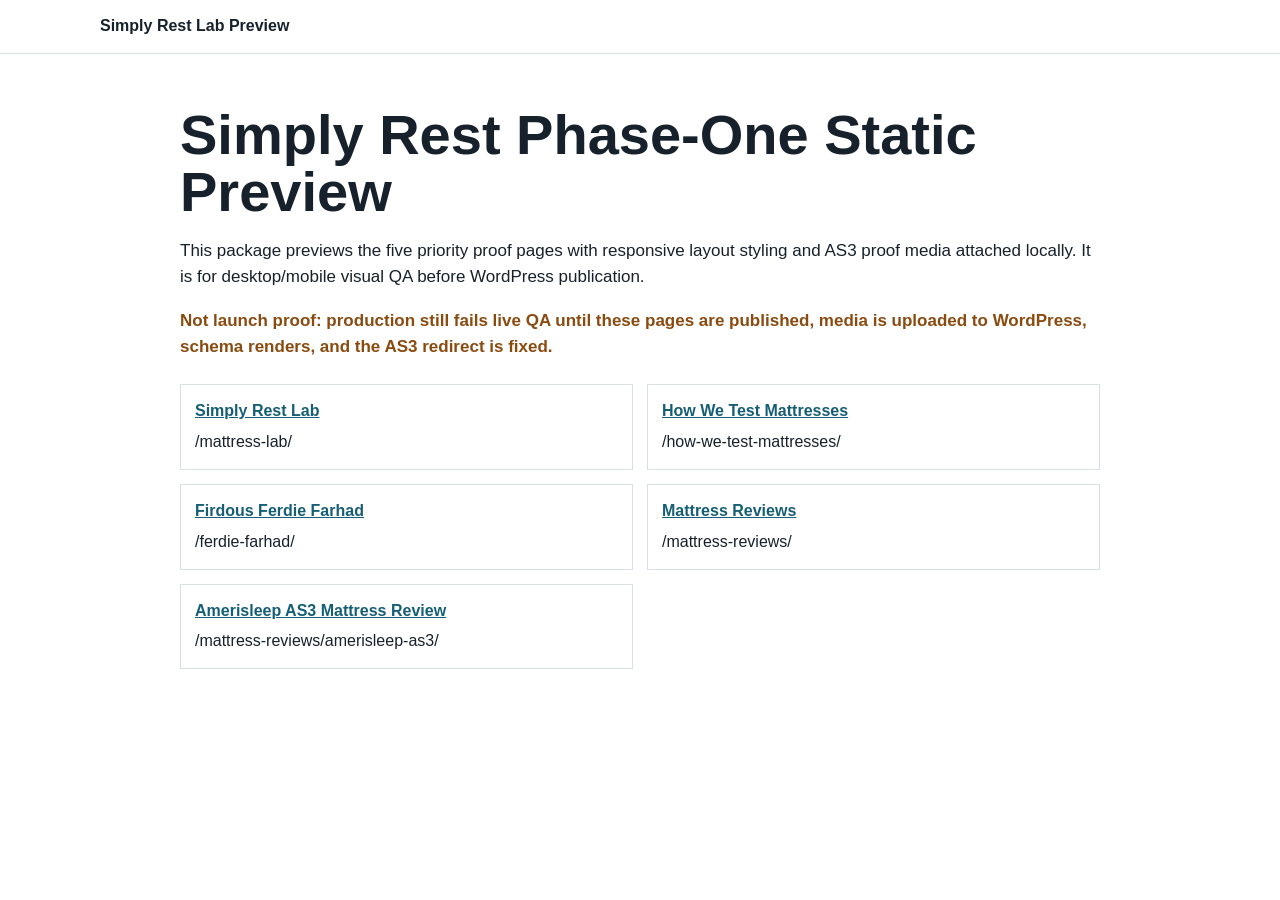
<file: simplyrest-phase1-static-preview-2026-06-25/index.html>
<!doctype html>
<html lang="en">
<head>
  <meta charset="utf-8">
  <meta name="viewport" content="width=device-width, initial-scale=1">
  <title>Simply Rest Phase-One Static Preview</title>
  <link rel="stylesheet" href="assets/preview.css">
</head>
<body>
  <header class="site-header">
    <div class="site-header__inner">
      <div class="brand">Simply Rest Lab Preview</div>
    </div>
  </header>
  <main class="preview-shell">
    <h1>Simply Rest Phase-One Static Preview</h1>
    <p>This package previews the five priority proof pages with responsive layout styling and AS3 proof media attached locally. It is for desktop/mobile visual QA before WordPress publication.</p>
    <p class="warning">Not launch proof: production still fails live QA until these pages are published, media is uploaded to WordPress, schema renders, and the AS3 redirect is fixed.</p>
    <div class="status-grid">
      <div class="status-item"><strong><a href="mattress-lab.html">Simply Rest Lab</a></strong><span>/mattress-lab/</span></div>
<div class="status-item"><strong><a href="how-we-test-mattresses.html">How We Test Mattresses</a></strong><span>/how-we-test-mattresses/</span></div>
<div class="status-item"><strong><a href="ferdie-farhad.html">Firdous Ferdie Farhad</a></strong><span>/ferdie-farhad/</span></div>
<div class="status-item"><strong><a href="mattress-reviews.html">Mattress Reviews</a></strong><span>/mattress-reviews/</span></div>
<div class="status-item"><strong><a href="amerisleep-as3.html">Amerisleep AS3 Mattress Review</a></strong><span>/mattress-reviews/amerisleep-as3/</span></div>
    </div>
  </main>
</body>
</html>
</file>
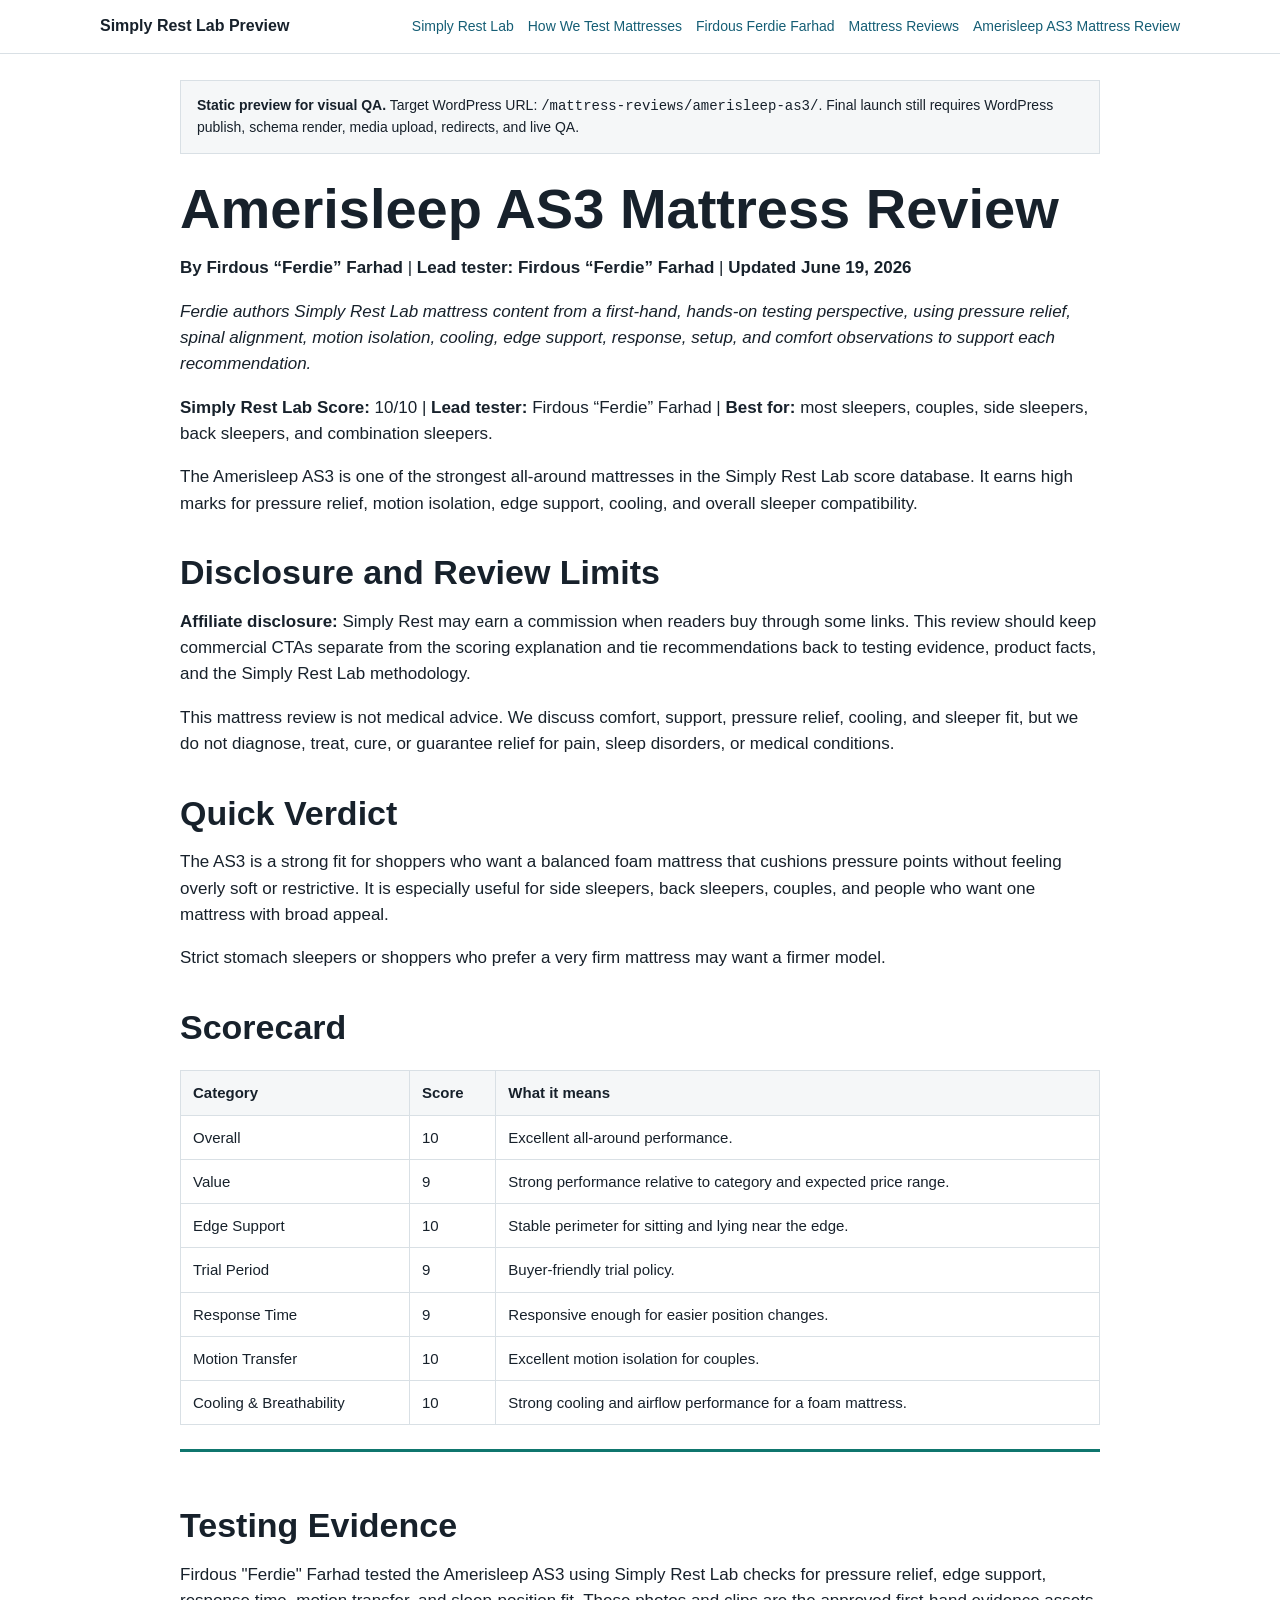
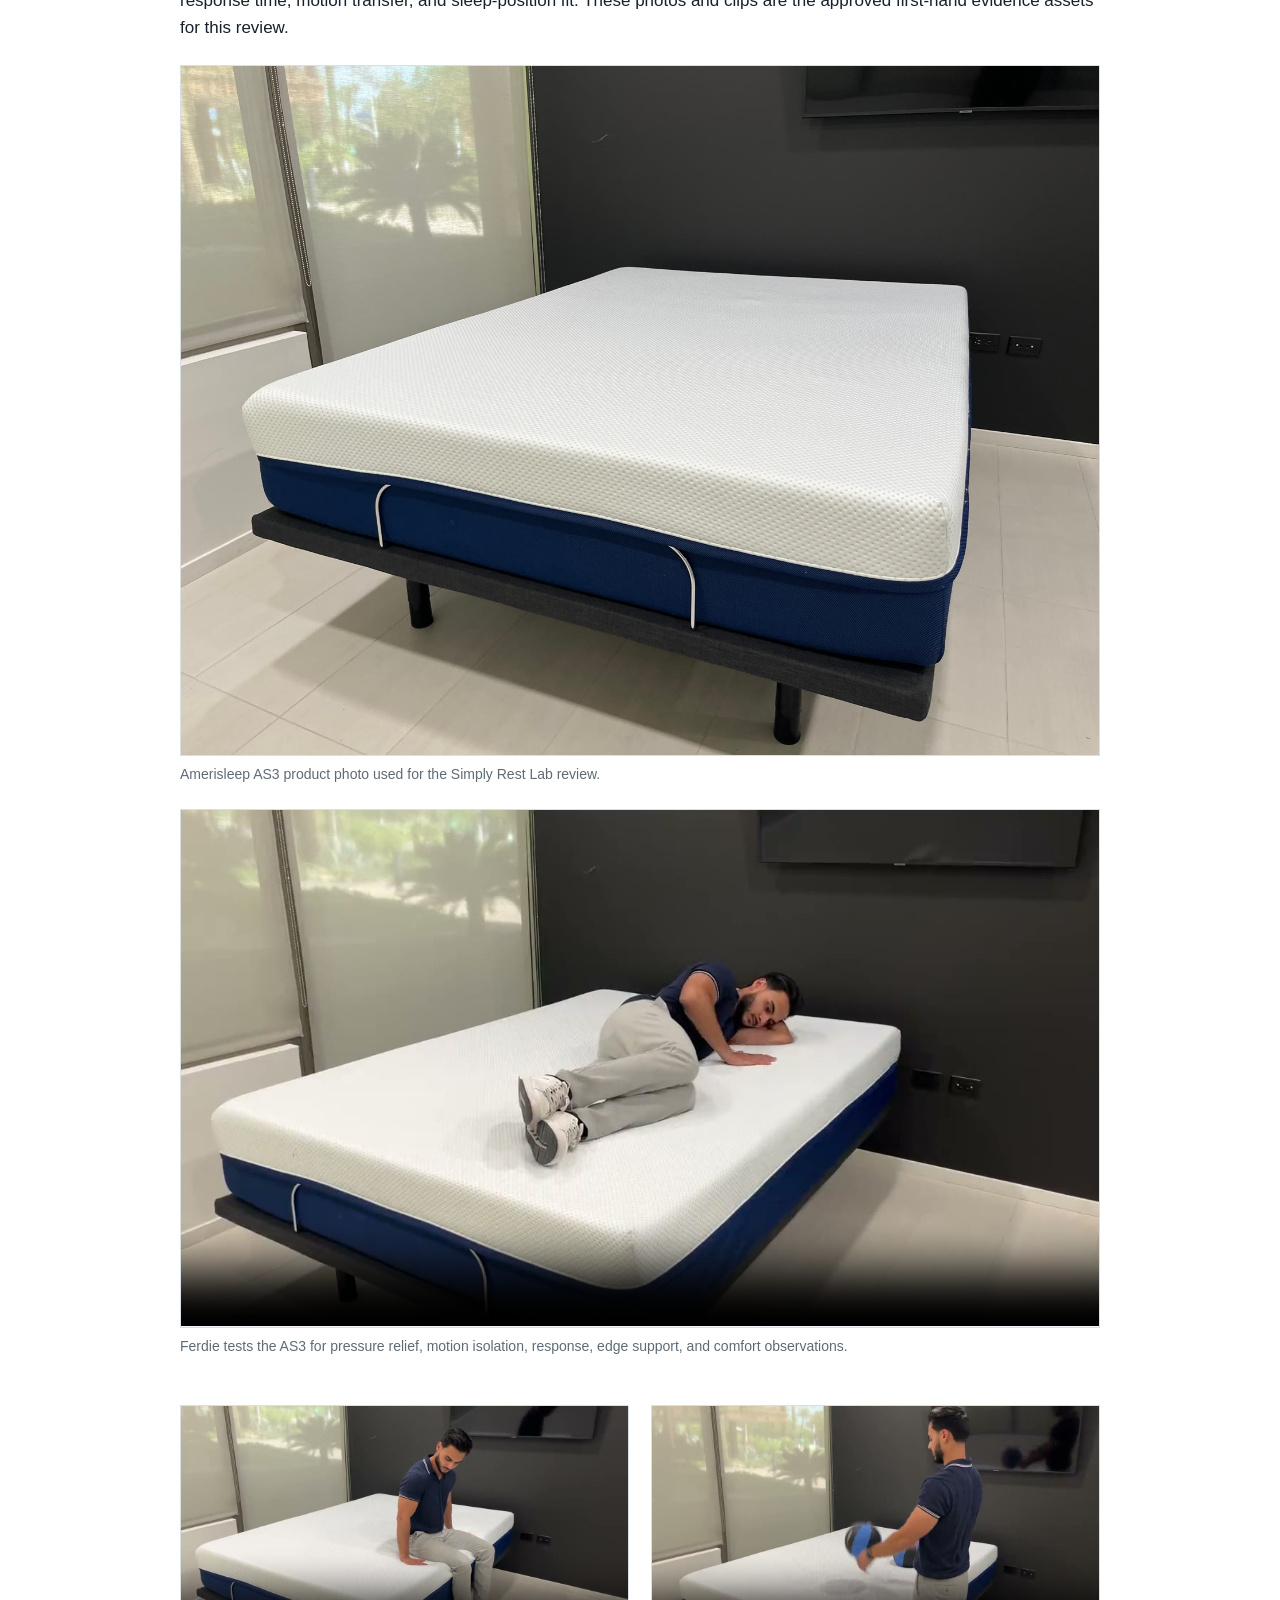
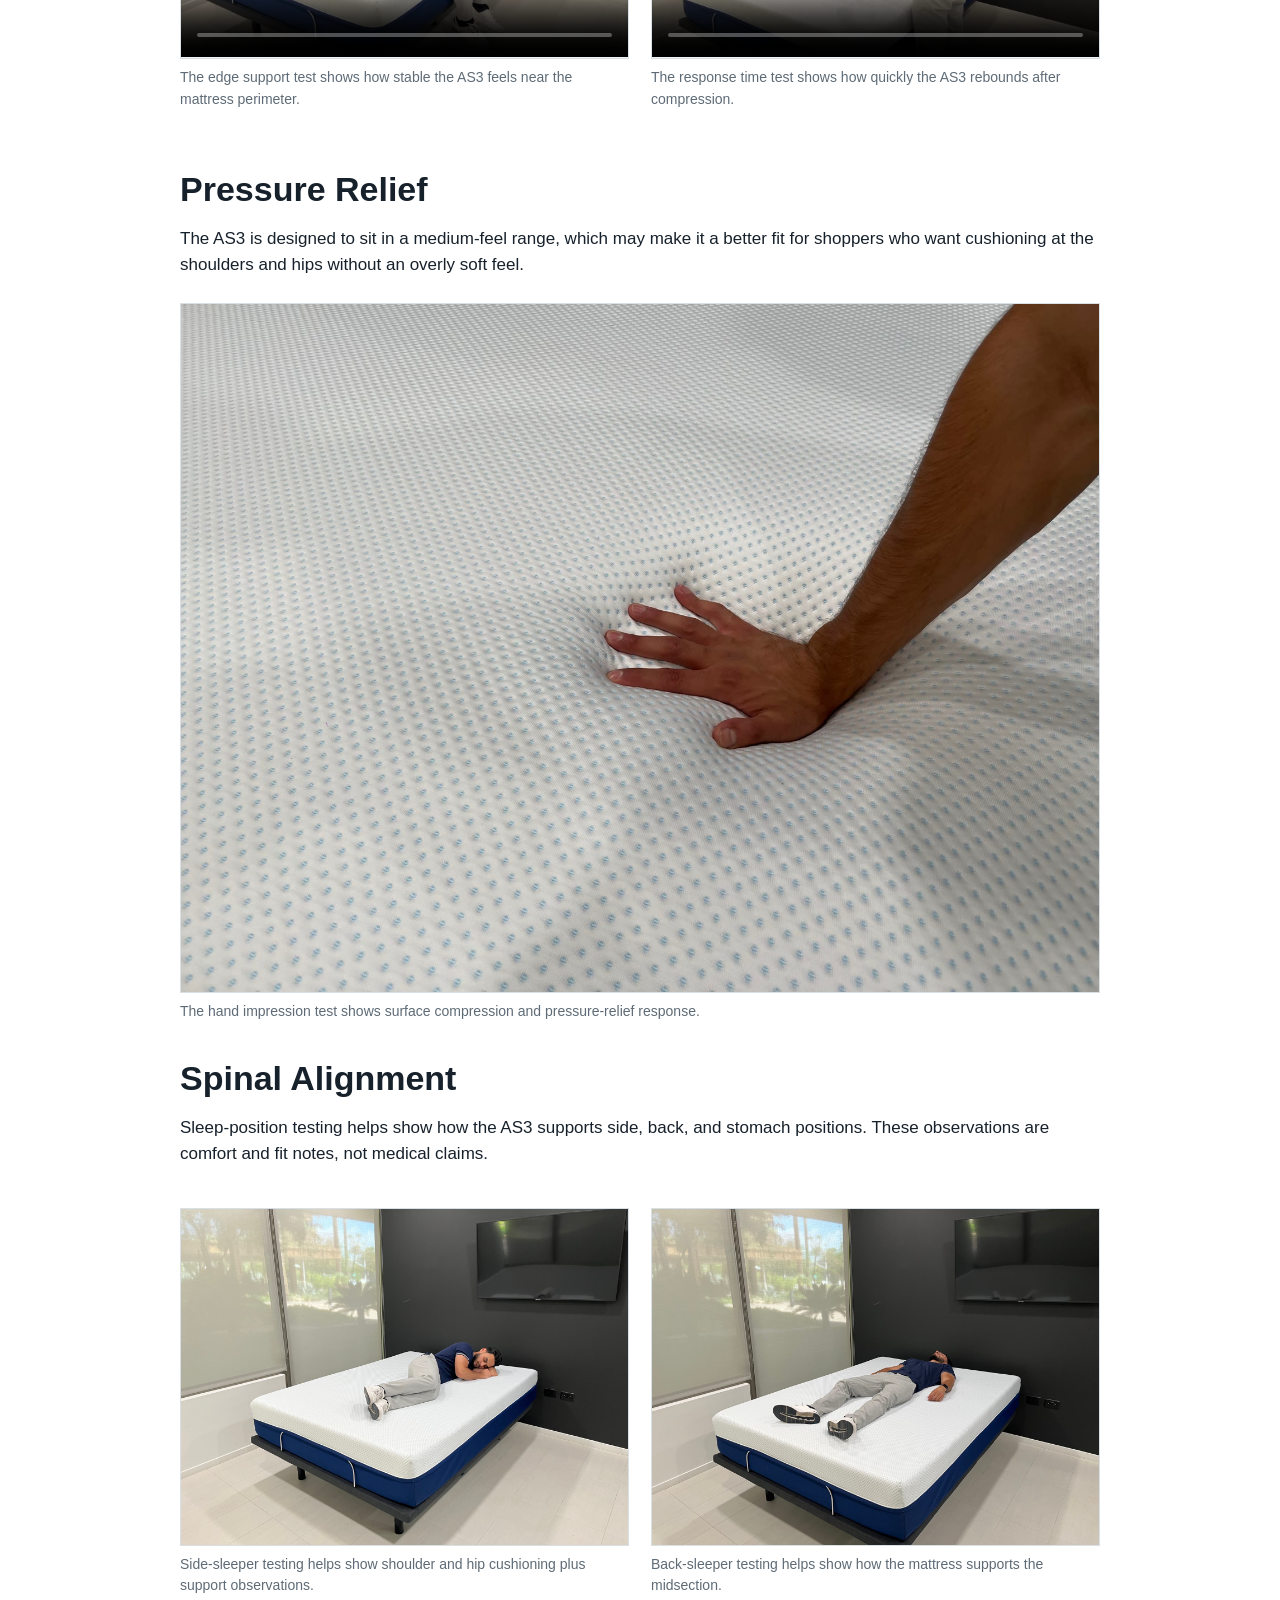
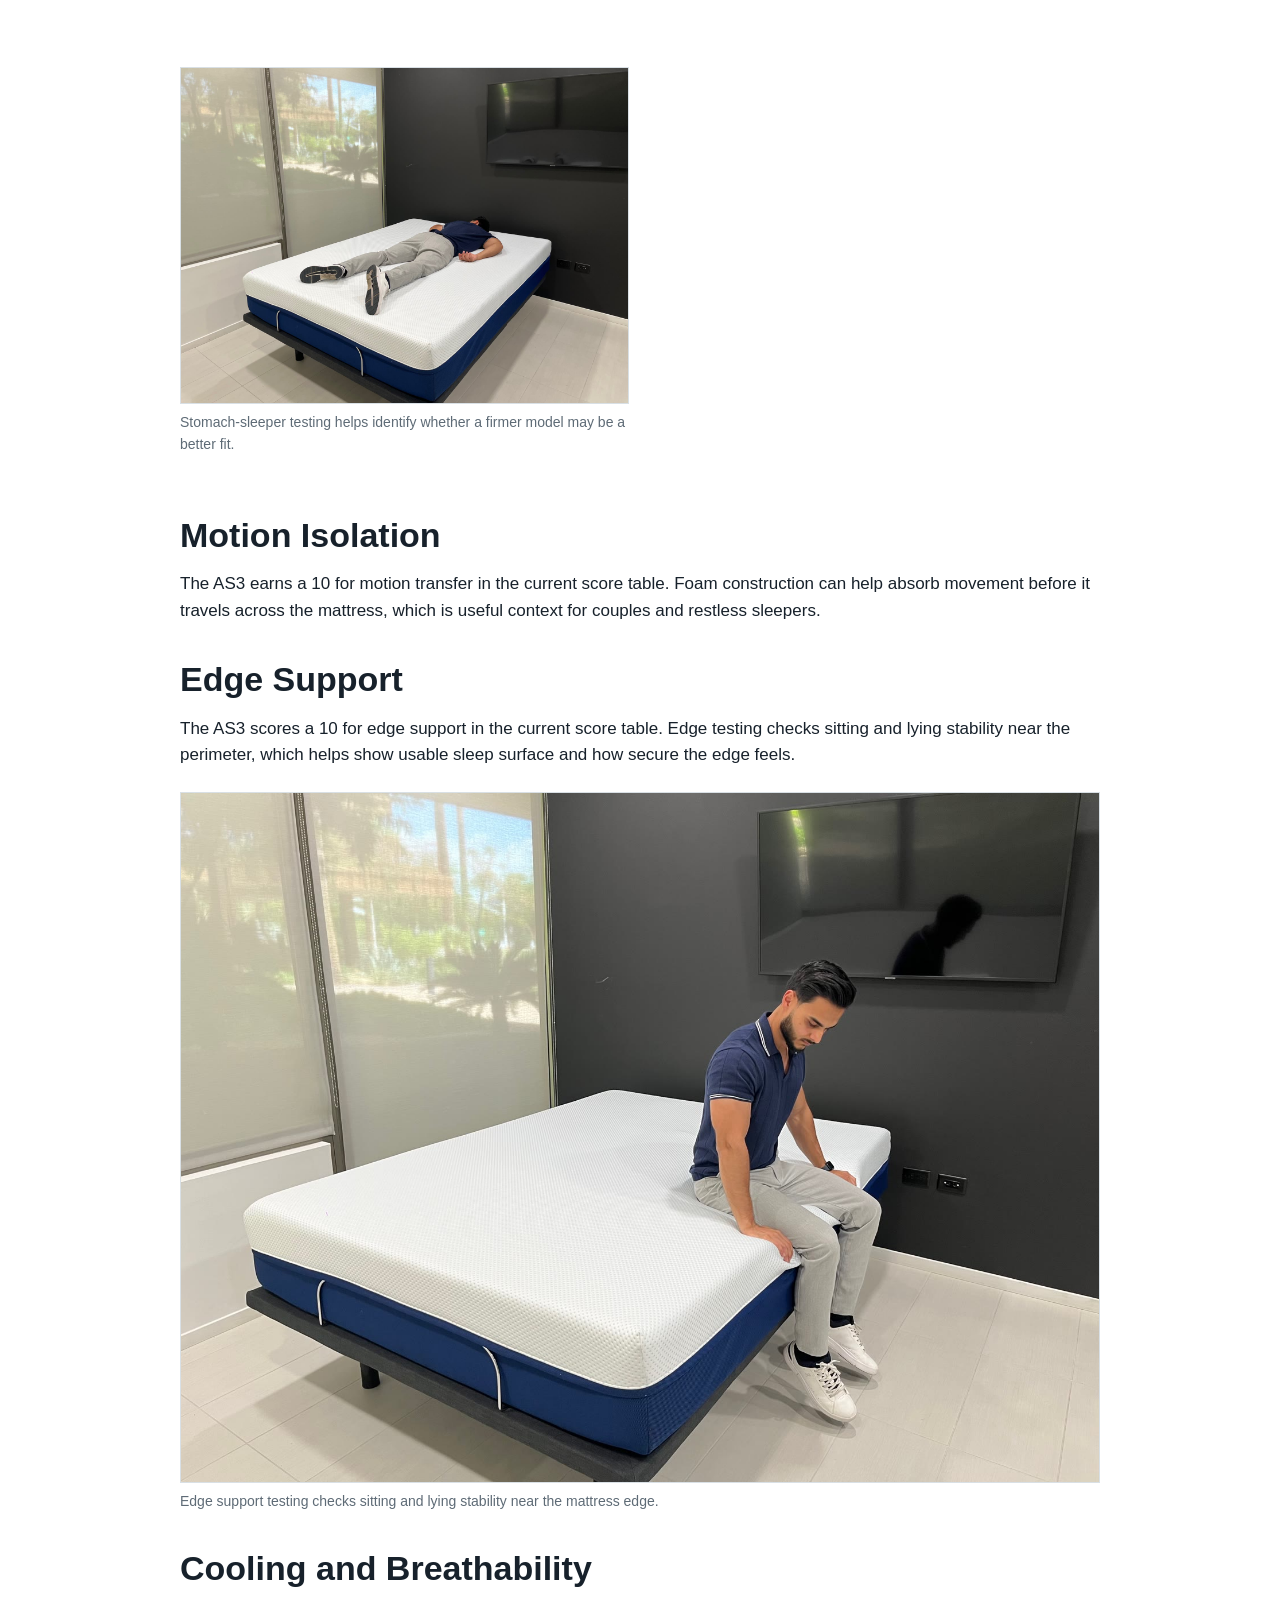
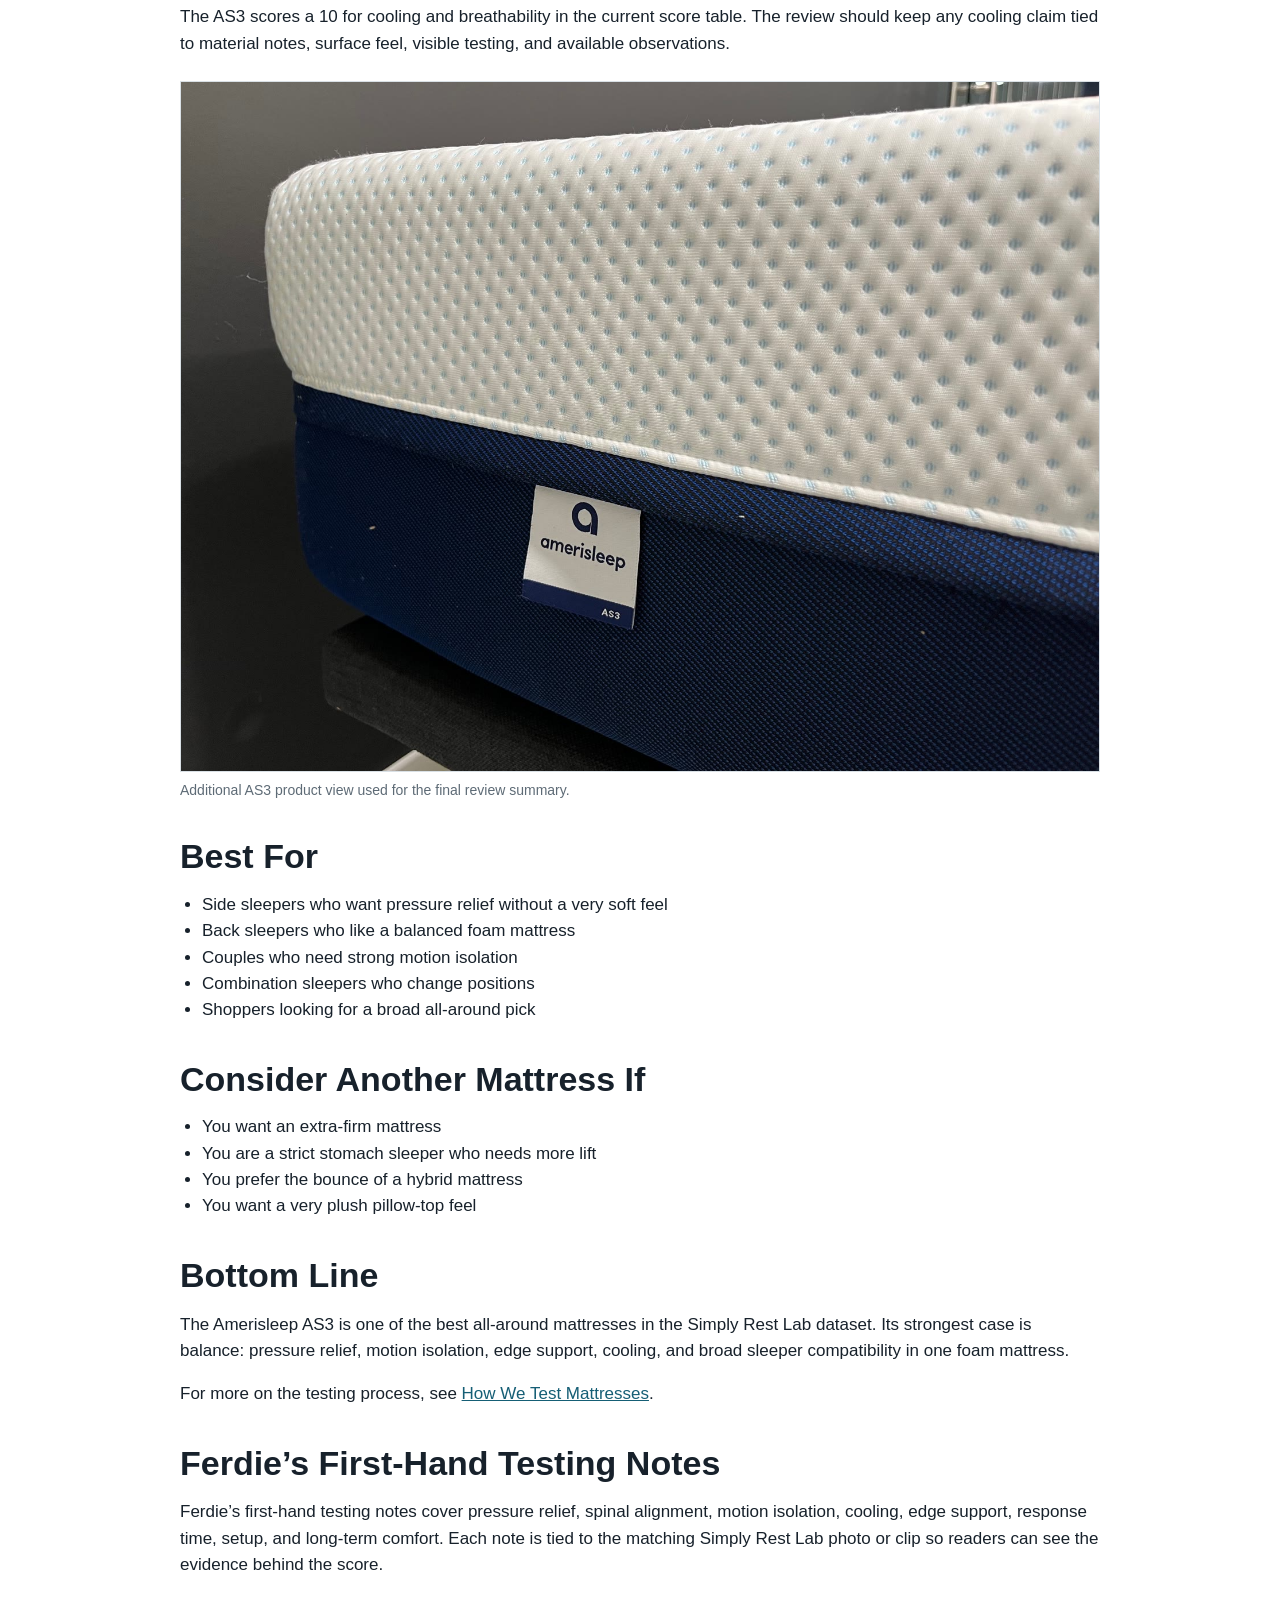
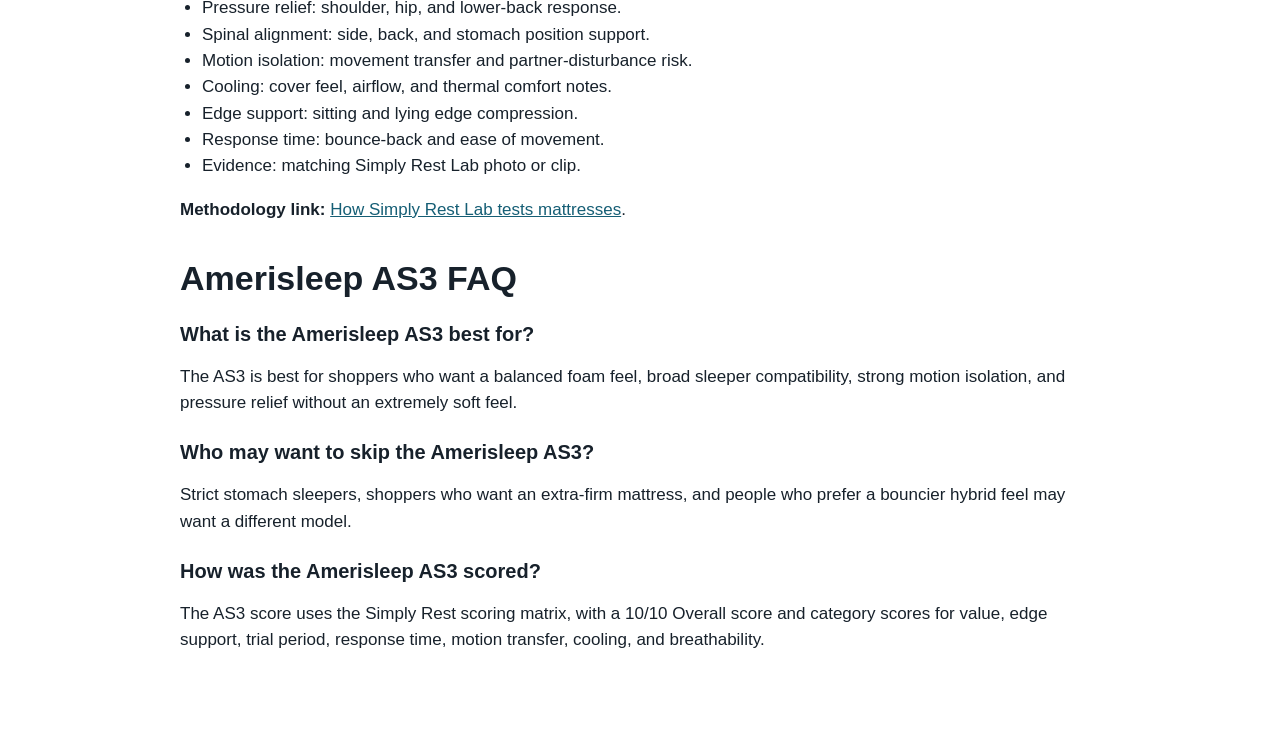
<file: simplyrest-phase1-static-preview-2026-06-25/amerisleep-as3.html>
<!doctype html>
<html lang="en">
<head>
  <meta charset="utf-8">
  <meta name="viewport" content="width=device-width, initial-scale=1">
  <title>Amerisleep AS3 Mattress Review | Simply Rest Phase-One Preview</title>
  <link rel="stylesheet" href="assets/preview.css">
</head>
<body>
  <header class="site-header">
    <div class="site-header__inner">
      <div class="brand">Simply Rest Lab Preview</div>
      <nav class="nav" aria-label="Preview pages">
        <a href="mattress-lab.html">Simply Rest Lab</a>
<a href="how-we-test-mattresses.html">How We Test Mattresses</a>
<a href="ferdie-farhad.html">Firdous Ferdie Farhad</a>
<a href="mattress-reviews.html">Mattress Reviews</a>
<a href="amerisleep-as3.html">Amerisleep AS3 Mattress Review</a>
      </nav>
    </div>
  </header>
  <main class="preview-shell">
    <div class="preview-note">
      <strong>Static preview for visual QA.</strong> Target WordPress URL: <code>/mattress-reviews/amerisleep-as3/</code>. Final launch still requires WordPress publish, schema render, media upload, redirects, and live QA.
    </div>
    <!-- wp:heading {"level":1} -->
<h1>Amerisleep AS3 Mattress Review</h1>
<!-- /wp:heading -->

<!-- SR-FERDIE-AUTHOR-MODULE -->
<!-- wp:paragraph -->
<p><strong>By Firdous “Ferdie” Farhad</strong> | <strong>Lead tester: Firdous “Ferdie” Farhad</strong> | <strong>Updated June 19, 2026</strong></p>
<!-- /wp:paragraph -->

<!-- wp:paragraph -->
<p><em>Ferdie authors Simply Rest Lab mattress content from a first-hand, hands-on testing perspective, using pressure relief, spinal alignment, motion isolation, cooling, edge support, response, setup, and comfort observations to support each recommendation.</em></p>
<!-- /wp:paragraph -->

<!-- wp:paragraph -->
<p><strong>Simply Rest Lab Score:</strong> 10/10 | <strong>Lead tester:</strong> Firdous “Ferdie” Farhad | <strong>Best for:</strong> most sleepers, couples, side sleepers, back sleepers, and combination sleepers.</p>
<!-- /wp:paragraph -->

<!-- wp:paragraph -->
<p>The Amerisleep AS3 is one of the strongest all-around mattresses in the Simply Rest Lab score database. It earns high marks for pressure relief, motion isolation, edge support, cooling, and overall sleeper compatibility.</p>
<!-- /wp:paragraph -->

<!-- wp:heading -->
<h2>Disclosure and Review Limits</h2>
<!-- /wp:heading -->

<!-- wp:paragraph -->
<p><strong>Affiliate disclosure:</strong> Simply Rest may earn a commission when readers buy through some links. This review should keep commercial CTAs separate from the scoring explanation and tie recommendations back to testing evidence, product facts, and the Simply Rest Lab methodology.</p>
<!-- /wp:paragraph -->

<!-- wp:paragraph -->
<p>This mattress review is not medical advice. We discuss comfort, support, pressure relief, cooling, and sleeper fit, but we do not diagnose, treat, cure, or guarantee relief for pain, sleep disorders, or medical conditions.</p>
<!-- /wp:paragraph -->

<!-- wp:heading -->
<h2>Quick Verdict</h2>
<!-- /wp:heading -->

<!-- wp:paragraph -->
<p>The AS3 is a strong fit for shoppers who want a balanced foam mattress that cushions pressure points without feeling overly soft or restrictive. It is especially useful for side sleepers, back sleepers, couples, and people who want one mattress with broad appeal.</p>
<!-- /wp:paragraph -->

<!-- wp:paragraph -->
<p>Strict stomach sleepers or shoppers who prefer a very firm mattress may want a firmer model.</p>
<!-- /wp:paragraph -->

<!-- wp:heading -->
<h2>Scorecard</h2>
<!-- /wp:heading -->

<!-- wp:table -->
<figure class="wp-block-table"><table><thead><tr><th>Category</th><th>Score</th><th>What it means</th></tr></thead><tbody><tr><td>Overall</td><td>10</td><td>Excellent all-around performance.</td></tr><tr><td>Value</td><td>9</td><td>Strong performance relative to category and expected price range.</td></tr><tr><td>Edge Support</td><td>10</td><td>Stable perimeter for sitting and lying near the edge.</td></tr><tr><td>Trial Period</td><td>9</td><td>Buyer-friendly trial policy.</td></tr><tr><td>Response Time</td><td>9</td><td>Responsive enough for easier position changes.</td></tr><tr><td>Motion Transfer</td><td>10</td><td>Excellent motion isolation for couples.</td></tr><tr><td>Cooling &amp; Breathability</td><td>10</td><td>Strong cooling and airflow performance for a foam mattress.</td></tr></tbody></table></figure>
<!-- /wp:table -->

<!--
Simply Rest AS3 Media Section Replacement
Upload the optimized AS3 assets to WordPress first, then replace every {{...}} token with the final WordPress media URL.
This block is designed to replace the text-only section from "Testing Evidence" through the section immediately before "Best For".
-->

<!-- SR-AS3-MEDIA-SECTION-START -->
<!-- wp:group {"className":"sr-as3-testing-evidence-rich"} -->
<div class="wp-block-group sr-as3-testing-evidence-rich">
<!-- wp:heading -->
<h2>Testing Evidence</h2>
<!-- /wp:heading -->

<!-- wp:paragraph -->
<p>Firdous "Ferdie" Farhad tested the Amerisleep AS3 using Simply Rest Lab checks for pressure relief, edge support, response time, motion transfer, and sleep-position fit. These photos and clips are the approved first-hand evidence assets for this review.</p>
<!-- /wp:paragraph -->

<!-- wp:image {"sizeSlug":"large","linkDestination":"none"} -->
<figure class="wp-block-image size-large"><img src="assets/as3-photo-1.jpg" alt="Amerisleep AS3 mattress tested by Simply Rest Lab"/><figcaption>Amerisleep AS3 product photo used for the Simply Rest Lab review.</figcaption></figure>
<!-- /wp:image -->

<!-- wp:video {"poster":"assets/as3-testing-clip-poster.jpg"} -->
<figure class="wp-block-video"><video controls preload="metadata" poster="assets/as3-testing-clip-poster.jpg" src="assets/as3-testing-clip.mp4"></video><figcaption>Ferdie tests the AS3 for pressure relief, motion isolation, response, edge support, and comfort observations.</figcaption></figure>
<!-- /wp:video -->

<!-- wp:columns -->
<div class="wp-block-columns">
<!-- wp:column -->
<div class="wp-block-column">
<!-- wp:video {"poster":"assets/as3-edge-support-test-poster.jpg"} -->
<figure class="wp-block-video"><video controls preload="metadata" poster="assets/as3-edge-support-test-poster.jpg" src="assets/as3-edge-support-test.mp4"></video><figcaption>The edge support test shows how stable the AS3 feels near the mattress perimeter.</figcaption></figure>
<!-- /wp:video -->
</div>
<!-- /wp:column -->

<!-- wp:column -->
<div class="wp-block-column">
<!-- wp:video {"poster":"assets/as3-response-time-poster.jpg"} -->
<figure class="wp-block-video"><video controls preload="metadata" poster="assets/as3-response-time-poster.jpg" src="assets/as3-response-time.mp4"></video><figcaption>The response time test shows how quickly the AS3 rebounds after compression.</figcaption></figure>
<!-- /wp:video -->
</div>
<!-- /wp:column -->
</div>
<!-- /wp:columns -->

<!-- wp:heading -->
<h2>Pressure Relief</h2>
<!-- /wp:heading -->

<!-- wp:paragraph -->
<p>The AS3 is designed to sit in a medium-feel range, which may make it a better fit for shoppers who want cushioning at the shoulders and hips without an overly soft feel.</p>
<!-- /wp:paragraph -->

<!-- wp:image {"sizeSlug":"large","linkDestination":"none"} -->
<figure class="wp-block-image size-large"><img src="assets/as3-hand-impression.jpg" alt="Amerisleep AS3 hand impression test for pressure relief"/><figcaption>The hand impression test shows surface compression and pressure-relief response.</figcaption></figure>
<!-- /wp:image -->

<!-- wp:heading -->
<h2>Spinal Alignment</h2>
<!-- /wp:heading -->

<!-- wp:paragraph -->
<p>Sleep-position testing helps show how the AS3 supports side, back, and stomach positions. These observations are comfort and fit notes, not medical claims.</p>
<!-- /wp:paragraph -->

<!-- wp:columns -->
<div class="wp-block-columns">
<!-- wp:column -->
<div class="wp-block-column">
<!-- wp:image {"sizeSlug":"large","linkDestination":"none"} -->
<figure class="wp-block-image size-large"><img src="assets/as3-side-sleeper.jpg" alt="Amerisleep AS3 side sleeper alignment test"/><figcaption>Side-sleeper testing helps show shoulder and hip cushioning plus support observations.</figcaption></figure>
<!-- /wp:image -->
</div>
<!-- /wp:column -->

<!-- wp:column -->
<div class="wp-block-column">
<!-- wp:image {"sizeSlug":"large","linkDestination":"none"} -->
<figure class="wp-block-image size-large"><img src="assets/as3-back-sleeper.jpg" alt="Amerisleep AS3 back sleeper support test"/><figcaption>Back-sleeper testing helps show how the mattress supports the midsection.</figcaption></figure>
<!-- /wp:image -->
</div>
<!-- /wp:column -->

<!-- wp:column -->
<div class="wp-block-column">
<!-- wp:image {"sizeSlug":"large","linkDestination":"none"} -->
<figure class="wp-block-image size-large"><img src="assets/as3-stomach-sleeper.jpg" alt="Amerisleep AS3 stomach sleeper support test"/><figcaption>Stomach-sleeper testing helps identify whether a firmer model may be a better fit.</figcaption></figure>
<!-- /wp:image -->
</div>
<!-- /wp:column -->
</div>
<!-- /wp:columns -->

<!-- wp:heading -->
<h2>Motion Isolation</h2>
<!-- /wp:heading -->

<!-- wp:paragraph -->
<p>The AS3 earns a 10 for motion transfer in the current score table. Foam construction can help absorb movement before it travels across the mattress, which is useful context for couples and restless sleepers.</p>
<!-- /wp:paragraph -->

<!-- wp:heading -->
<h2>Edge Support</h2>
<!-- /wp:heading -->

<!-- wp:paragraph -->
<p>The AS3 scores a 10 for edge support in the current score table. Edge testing checks sitting and lying stability near the perimeter, which helps show usable sleep surface and how secure the edge feels.</p>
<!-- /wp:paragraph -->

<!-- wp:image {"sizeSlug":"large","linkDestination":"none"} -->
<figure class="wp-block-image size-large"><img src="assets/as3-edge-support.jpg" alt="Amerisleep AS3 edge support test photo"/><figcaption>Edge support testing checks sitting and lying stability near the mattress edge.</figcaption></figure>
<!-- /wp:image -->

<!-- wp:heading -->
<h2>Cooling and Breathability</h2>
<!-- /wp:heading -->

<!-- wp:paragraph -->
<p>The AS3 scores a 10 for cooling and breathability in the current score table. The review should keep any cooling claim tied to material notes, surface feel, visible testing, and available observations.</p>
<!-- /wp:paragraph -->

<!-- wp:image {"sizeSlug":"large","linkDestination":"none"} -->
<figure class="wp-block-image size-large"><img src="assets/as3-photo-2.jpg" alt="Amerisleep AS3 mattress review product photo"/><figcaption>Additional AS3 product view used for the final review summary.</figcaption></figure>
<!-- /wp:image -->
</div>
<!-- /wp:group -->
<!-- SR-AS3-MEDIA-SECTION-END -->


<!-- wp:heading -->
<h2>Best For</h2>
<!-- /wp:heading -->

<!-- wp:list -->
<ul>
  <li>Side sleepers who want pressure relief without a very soft feel</li>
  <li>Back sleepers who like a balanced foam mattress</li>
  <li>Couples who need strong motion isolation</li>
  <li>Combination sleepers who change positions</li>
  <li>Shoppers looking for a broad all-around pick</li>
</ul>
<!-- /wp:list -->

<!-- wp:heading -->
<h2>Consider Another Mattress If</h2>
<!-- /wp:heading -->

<!-- wp:list -->
<ul>
  <li>You want an extra-firm mattress</li>
  <li>You are a strict stomach sleeper who needs more lift</li>
  <li>You prefer the bounce of a hybrid mattress</li>
  <li>You want a very plush pillow-top feel</li>
</ul>
<!-- /wp:list -->

<!-- wp:heading -->
<h2>Bottom Line</h2>
<!-- /wp:heading -->

<!-- wp:paragraph -->
<p>The Amerisleep AS3 is one of the best all-around mattresses in the Simply Rest Lab dataset. Its strongest case is balance: pressure relief, motion isolation, edge support, cooling, and broad sleeper compatibility in one foam mattress.</p>
<!-- /wp:paragraph -->

<!-- wp:paragraph -->
<p>For more on the testing process, see <a href="how-we-test-mattresses.html">How We Test Mattresses</a>.</p>
<!-- /wp:paragraph -->

<!-- wp:heading -->
<h2>Ferdie’s First-Hand Testing Notes</h2>
<!-- /wp:heading -->

<!-- wp:paragraph -->
<p>Ferdie’s first-hand testing notes cover pressure relief, spinal alignment, motion isolation, cooling, edge support, response time, setup, and long-term comfort. Each note is tied to the matching Simply Rest Lab photo or clip so readers can see the evidence behind the score.</p>
<!-- /wp:paragraph -->

<!-- wp:list -->
<ul><li>Pressure relief: shoulder, hip, and lower-back response.</li><li>Spinal alignment: side, back, and stomach position support.</li><li>Motion isolation: movement transfer and partner-disturbance risk.</li><li>Cooling: cover feel, airflow, and thermal comfort notes.</li><li>Edge support: sitting and lying edge compression.</li><li>Response time: bounce-back and ease of movement.</li><li>Evidence: matching Simply Rest Lab photo or clip.</li></ul>
<!-- /wp:list -->

<!-- wp:paragraph -->
<p><strong>Methodology link:</strong> <a href="how-we-test-mattresses.html">How Simply Rest Lab tests mattresses</a>.</p>
<!-- /wp:paragraph -->

<!-- wp:heading -->
<h2>Amerisleep AS3 FAQ</h2>
<!-- /wp:heading -->

<!-- wp:heading {"level":3} -->
<h3>What is the Amerisleep AS3 best for?</h3>
<!-- /wp:heading -->

<!-- wp:paragraph -->
<p>The AS3 is best for shoppers who want a balanced foam feel, broad sleeper compatibility, strong motion isolation, and pressure relief without an extremely soft feel.</p>
<!-- /wp:paragraph -->

<!-- wp:heading {"level":3} -->
<h3>Who may want to skip the Amerisleep AS3?</h3>
<!-- /wp:heading -->

<!-- wp:paragraph -->
<p>Strict stomach sleepers, shoppers who want an extra-firm mattress, and people who prefer a bouncier hybrid feel may want a different model.</p>
<!-- /wp:paragraph -->

<!-- wp:heading {"level":3} -->
<h3>How was the Amerisleep AS3 scored?</h3>
<!-- /wp:heading -->

<!-- wp:paragraph -->
<p>The AS3 score uses the Simply Rest scoring matrix, with a 10/10 Overall score and category scores for value, edge support, trial period, response time, motion transfer, cooling, and breathability.</p>
<!-- /wp:paragraph -->


  </main>
</body>
</html>
</file>
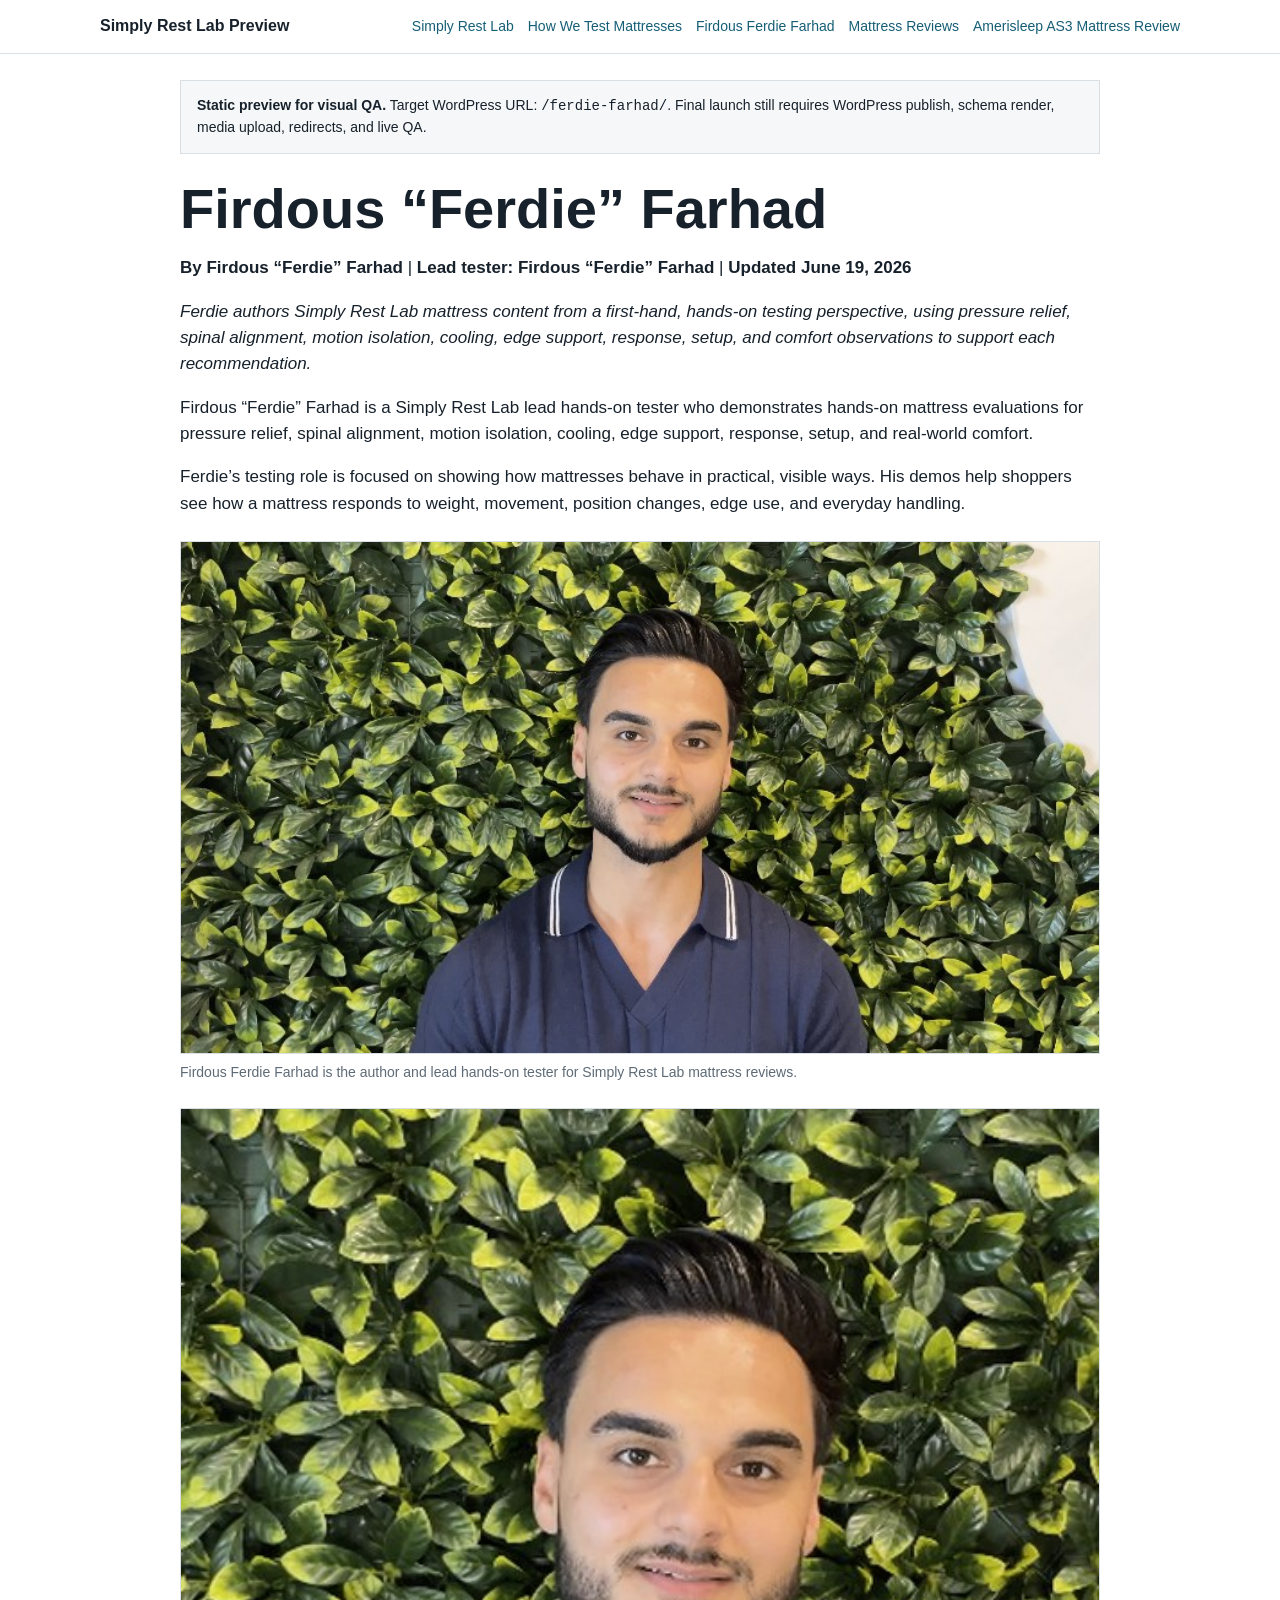
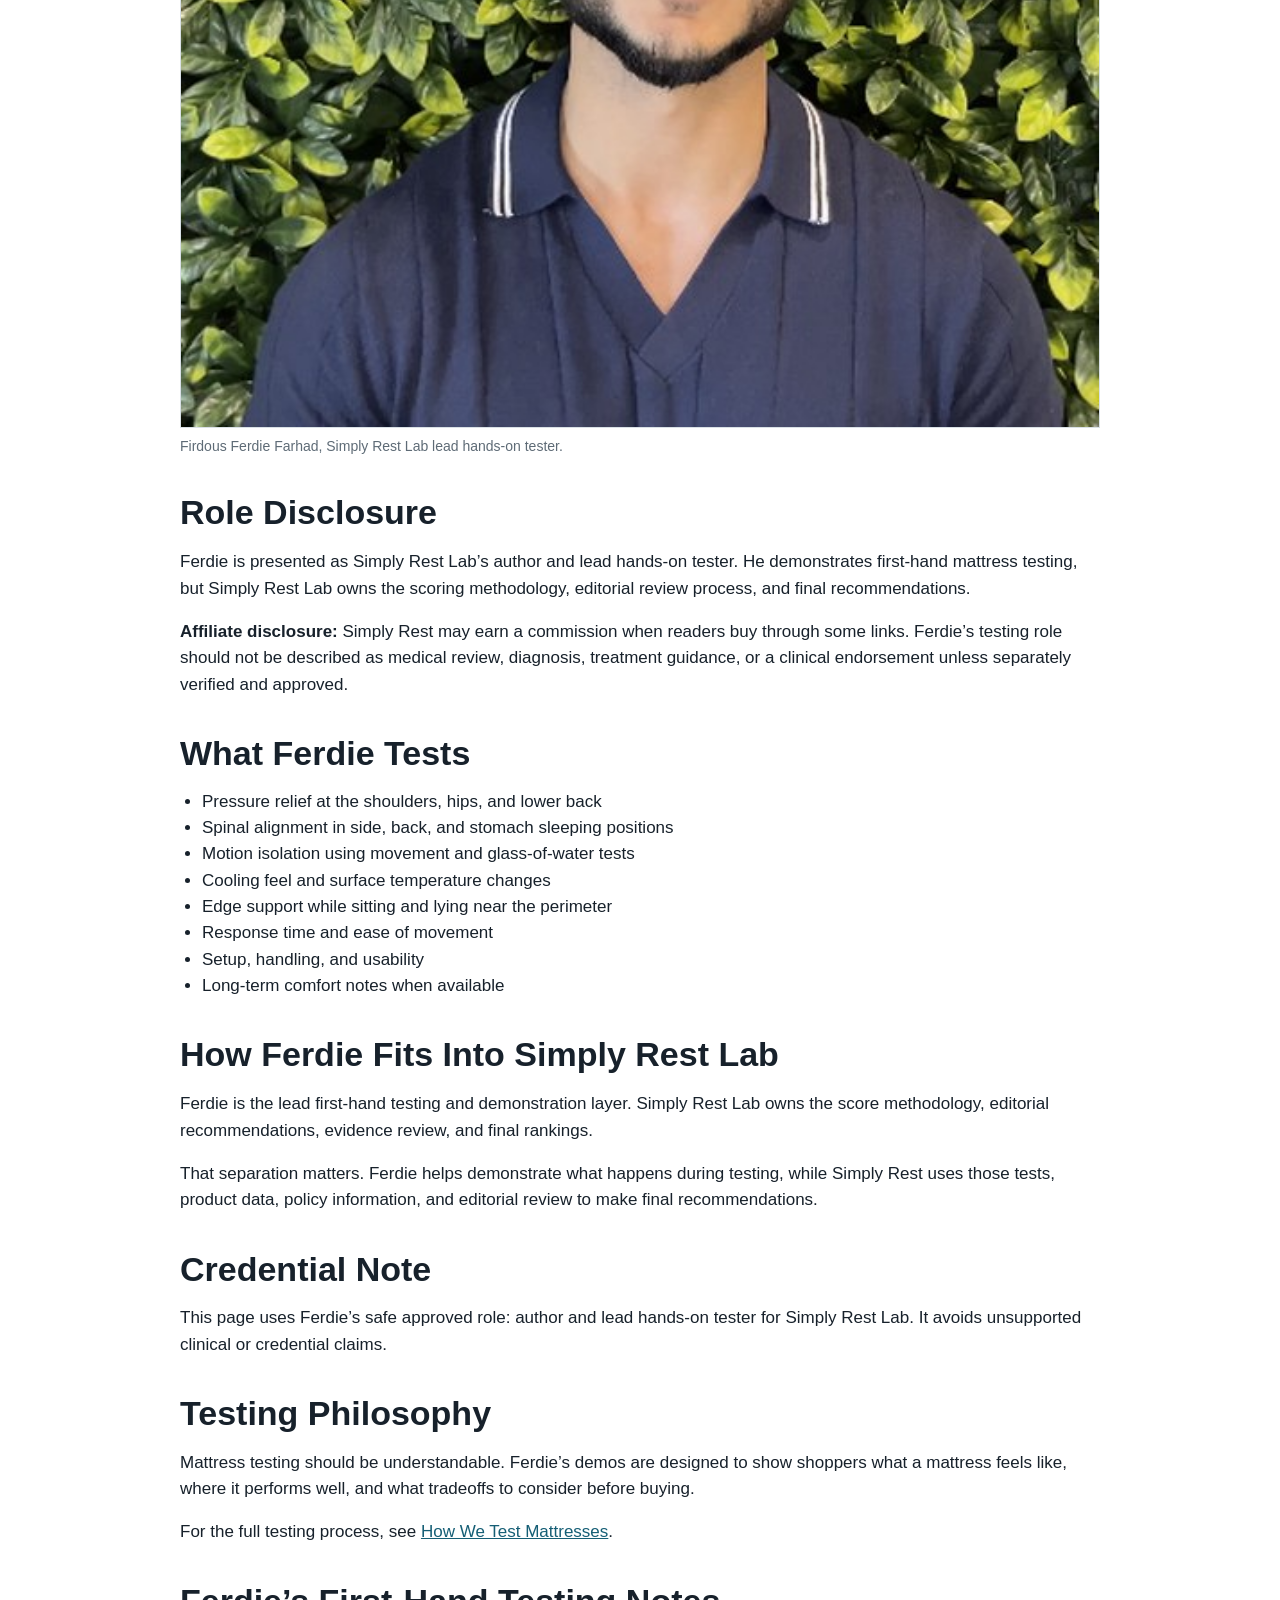
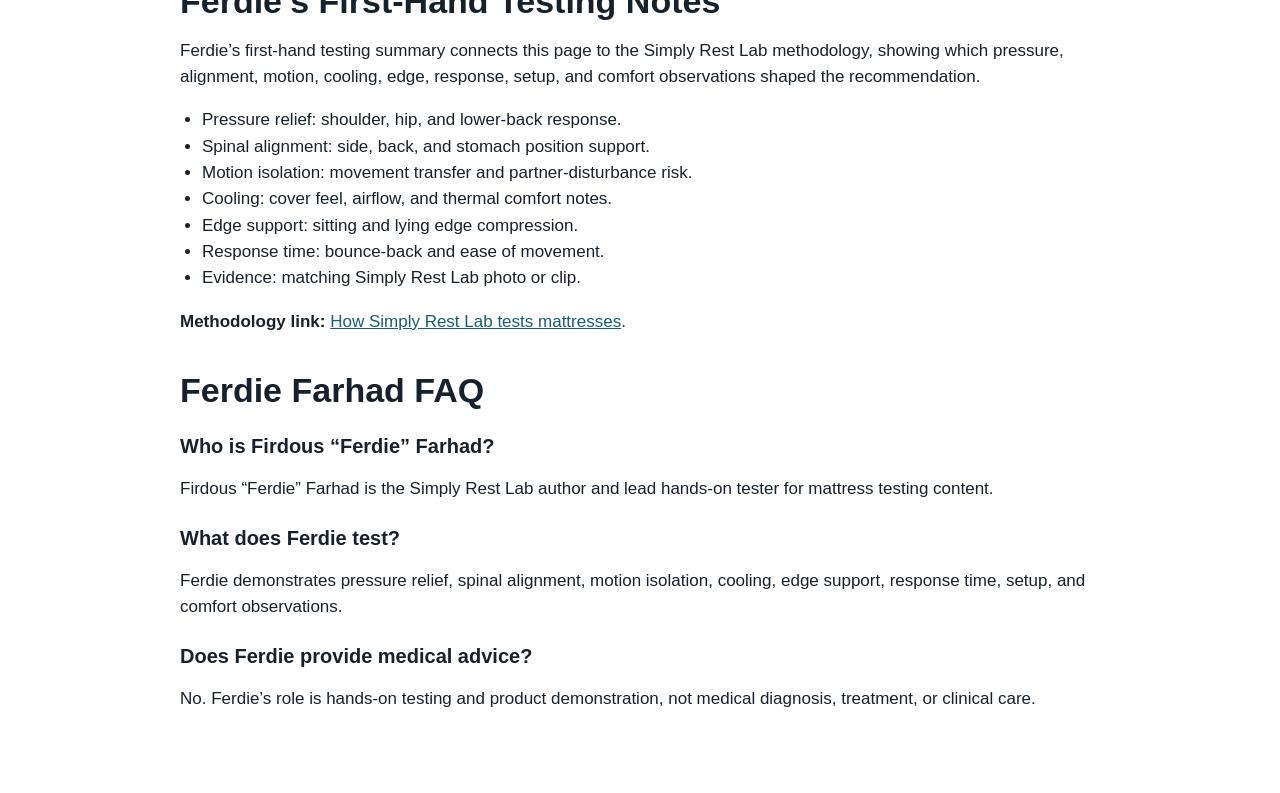
<file: simplyrest-phase1-static-preview-2026-06-25/ferdie-farhad.html>
<!doctype html>
<html lang="en">
<head>
  <meta charset="utf-8">
  <meta name="viewport" content="width=device-width, initial-scale=1">
  <title>Firdous Ferdie Farhad | Simply Rest Phase-One Preview</title>
  <link rel="stylesheet" href="assets/preview.css">
</head>
<body>
  <header class="site-header">
    <div class="site-header__inner">
      <div class="brand">Simply Rest Lab Preview</div>
      <nav class="nav" aria-label="Preview pages">
        <a href="mattress-lab.html">Simply Rest Lab</a>
<a href="how-we-test-mattresses.html">How We Test Mattresses</a>
<a href="ferdie-farhad.html">Firdous Ferdie Farhad</a>
<a href="mattress-reviews.html">Mattress Reviews</a>
<a href="amerisleep-as3.html">Amerisleep AS3 Mattress Review</a>
      </nav>
    </div>
  </header>
  <main class="preview-shell">
    <div class="preview-note">
      <strong>Static preview for visual QA.</strong> Target WordPress URL: <code>/ferdie-farhad/</code>. Final launch still requires WordPress publish, schema render, media upload, redirects, and live QA.
    </div>
    <!-- wp:heading {"level":1} -->
<h1>Firdous “Ferdie” Farhad</h1>
<!-- /wp:heading -->

<!-- SR-FERDIE-AUTHOR-MODULE -->
<!-- wp:paragraph -->
<p><strong>By Firdous “Ferdie” Farhad</strong> | <strong>Lead tester: Firdous “Ferdie” Farhad</strong> | <strong>Updated June 19, 2026</strong></p>
<!-- /wp:paragraph -->

<!-- wp:paragraph -->
<p><em>Ferdie authors Simply Rest Lab mattress content from a first-hand, hands-on testing perspective, using pressure relief, spinal alignment, motion isolation, cooling, edge support, response, setup, and comfort observations to support each recommendation.</em></p>
<!-- /wp:paragraph -->

<!-- wp:paragraph -->
<p>Firdous “Ferdie” Farhad is a Simply Rest Lab lead hands-on tester who demonstrates hands-on mattress evaluations for pressure relief, spinal alignment, motion isolation, cooling, edge support, response, setup, and real-world comfort.</p>
<!-- /wp:paragraph -->

<!-- wp:paragraph -->
<p>Ferdie’s testing role is focused on showing how mattresses behave in practical, visible ways. His demos help shoppers see how a mattress responds to weight, movement, position changes, edge use, and everyday handling.</p>
<!-- /wp:paragraph -->

<!-- SR-LAB-PROOF-MEDIA-START -->
<!-- wp:image {"sizeSlug":"large","linkDestination":"none"} -->
<figure class="wp-block-image size-large"><img src="assets/ferdie-farhad-headshot.jpg" alt="Firdous Ferdie Farhad, Simply Rest Lab lead hands-on tester"/><figcaption class="wp-element-caption">Firdous Ferdie Farhad is the author and lead hands-on tester for Simply Rest Lab mattress reviews.</figcaption></figure>
<!-- /wp:image -->
<!-- wp:image {"sizeSlug":"large","linkDestination":"none"} -->
<figure class="wp-block-image size-large"><img src="assets/ferdie-farhad-avatar.jpg" alt="Firdous Ferdie Farhad author avatar"/><figcaption class="wp-element-caption">Firdous Ferdie Farhad, Simply Rest Lab lead hands-on tester.</figcaption></figure>
<!-- /wp:image -->
<!-- SR-LAB-PROOF-MEDIA-END -->

<!-- wp:heading -->
<h2>Role Disclosure</h2>
<!-- /wp:heading -->

<!-- wp:paragraph -->
<p>Ferdie is presented as Simply Rest Lab’s author and lead hands-on tester. He demonstrates first-hand mattress testing, but Simply Rest Lab owns the scoring methodology, editorial review process, and final recommendations.</p>
<!-- /wp:paragraph -->

<!-- wp:paragraph -->
<p><strong>Affiliate disclosure:</strong> Simply Rest may earn a commission when readers buy through some links. Ferdie’s testing role should not be described as medical review, diagnosis, treatment guidance, or a clinical endorsement unless separately verified and approved.</p>
<!-- /wp:paragraph -->

<!-- wp:heading -->
<h2>What Ferdie Tests</h2>
<!-- /wp:heading -->

<!-- wp:list -->
<ul>
  <li>Pressure relief at the shoulders, hips, and lower back</li>
  <li>Spinal alignment in side, back, and stomach sleeping positions</li>
  <li>Motion isolation using movement and glass-of-water tests</li>
  <li>Cooling feel and surface temperature changes</li>
  <li>Edge support while sitting and lying near the perimeter</li>
  <li>Response time and ease of movement</li>
  <li>Setup, handling, and usability</li>
  <li>Long-term comfort notes when available</li>
</ul>
<!-- /wp:list -->

<!-- wp:heading -->
<h2>How Ferdie Fits Into Simply Rest Lab</h2>
<!-- /wp:heading -->

<!-- wp:paragraph -->
<p>Ferdie is the lead first-hand testing and demonstration layer. Simply Rest Lab owns the score methodology, editorial recommendations, evidence review, and final rankings.</p>
<!-- /wp:paragraph -->

<!-- wp:paragraph -->
<p>That separation matters. Ferdie helps demonstrate what happens during testing, while Simply Rest uses those tests, product data, policy information, and editorial review to make final recommendations.</p>
<!-- /wp:paragraph -->

<!-- wp:heading -->
<h2>Credential Note</h2>
<!-- /wp:heading -->

<!-- wp:paragraph -->
<p>This page uses Ferdie’s safe approved role: author and lead hands-on tester for Simply Rest Lab. It avoids unsupported clinical or credential claims.</p>
<!-- /wp:paragraph -->

<!-- wp:heading -->
<h2>Testing Philosophy</h2>
<!-- /wp:heading -->

<!-- wp:paragraph -->
<p>Mattress testing should be understandable. Ferdie’s demos are designed to show shoppers what a mattress feels like, where it performs well, and what tradeoffs to consider before buying.</p>
<!-- /wp:paragraph -->

<!-- wp:paragraph -->
<p>For the full testing process, see <a href="how-we-test-mattresses.html">How We Test Mattresses</a>.</p>
<!-- /wp:paragraph -->

<!-- wp:heading -->
<h2>Ferdie’s First-Hand Testing Notes</h2>
<!-- /wp:heading -->

<!-- wp:paragraph -->
<p>Ferdie’s first-hand testing summary connects this page to the Simply Rest Lab methodology, showing which pressure, alignment, motion, cooling, edge, response, setup, and comfort observations shaped the recommendation.</p>
<!-- /wp:paragraph -->

<!-- wp:list -->
<ul><li>Pressure relief: shoulder, hip, and lower-back response.</li><li>Spinal alignment: side, back, and stomach position support.</li><li>Motion isolation: movement transfer and partner-disturbance risk.</li><li>Cooling: cover feel, airflow, and thermal comfort notes.</li><li>Edge support: sitting and lying edge compression.</li><li>Response time: bounce-back and ease of movement.</li><li>Evidence: matching Simply Rest Lab photo or clip.</li></ul>
<!-- /wp:list -->

<!-- wp:paragraph -->
<p><strong>Methodology link:</strong> <a href="how-we-test-mattresses.html">How Simply Rest Lab tests mattresses</a>.</p>
<!-- /wp:paragraph -->

<!-- wp:heading -->
<h2>Ferdie Farhad FAQ</h2>
<!-- /wp:heading -->

<!-- wp:heading {"level":3} -->
<h3>Who is Firdous “Ferdie” Farhad?</h3>
<!-- /wp:heading -->

<!-- wp:paragraph -->
<p>Firdous “Ferdie” Farhad is the Simply Rest Lab author and lead hands-on tester for mattress testing content.</p>
<!-- /wp:paragraph -->

<!-- wp:heading {"level":3} -->
<h3>What does Ferdie test?</h3>
<!-- /wp:heading -->

<!-- wp:paragraph -->
<p>Ferdie demonstrates pressure relief, spinal alignment, motion isolation, cooling, edge support, response time, setup, and comfort observations.</p>
<!-- /wp:paragraph -->

<!-- wp:heading {"level":3} -->
<h3>Does Ferdie provide medical advice?</h3>
<!-- /wp:heading -->

<!-- wp:paragraph -->
<p>No. Ferdie’s role is hands-on testing and product demonstration, not medical diagnosis, treatment, or clinical care.</p>
<!-- /wp:paragraph -->


  </main>
</body>
</html>
</file>
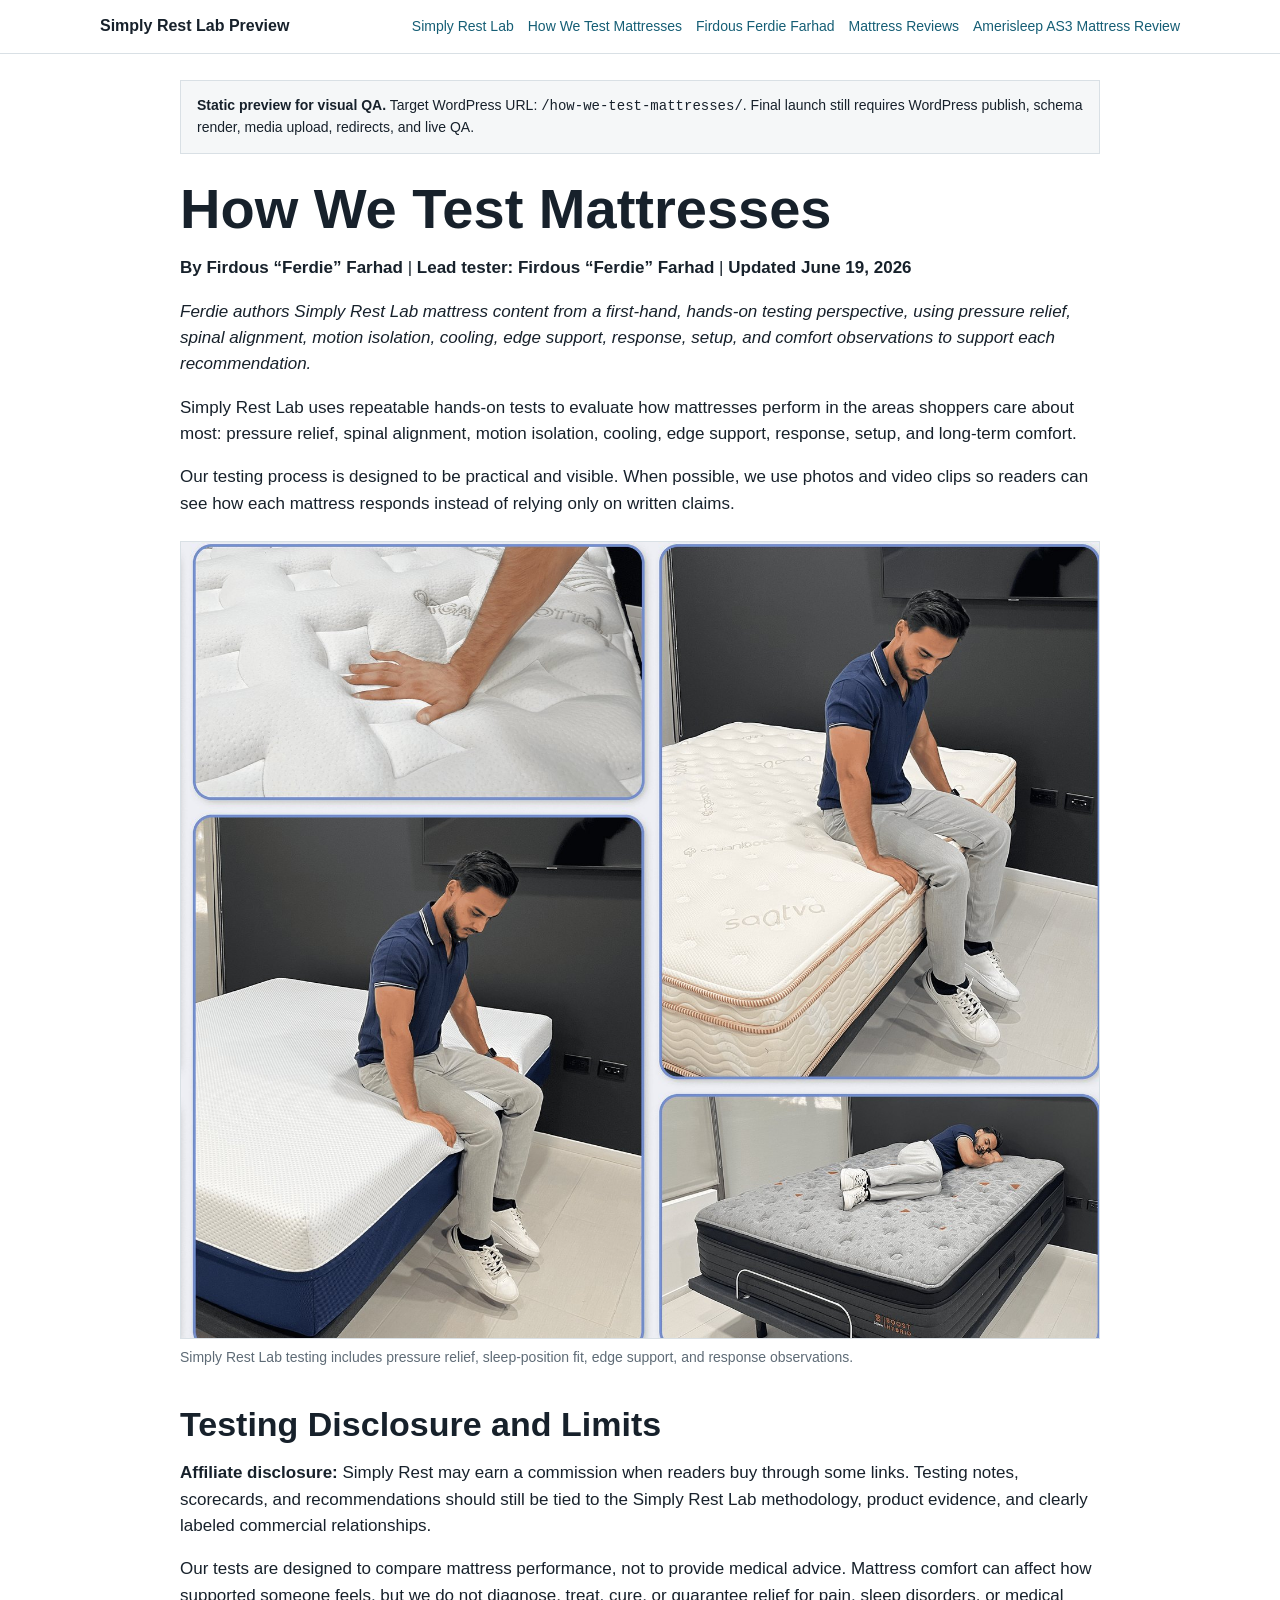
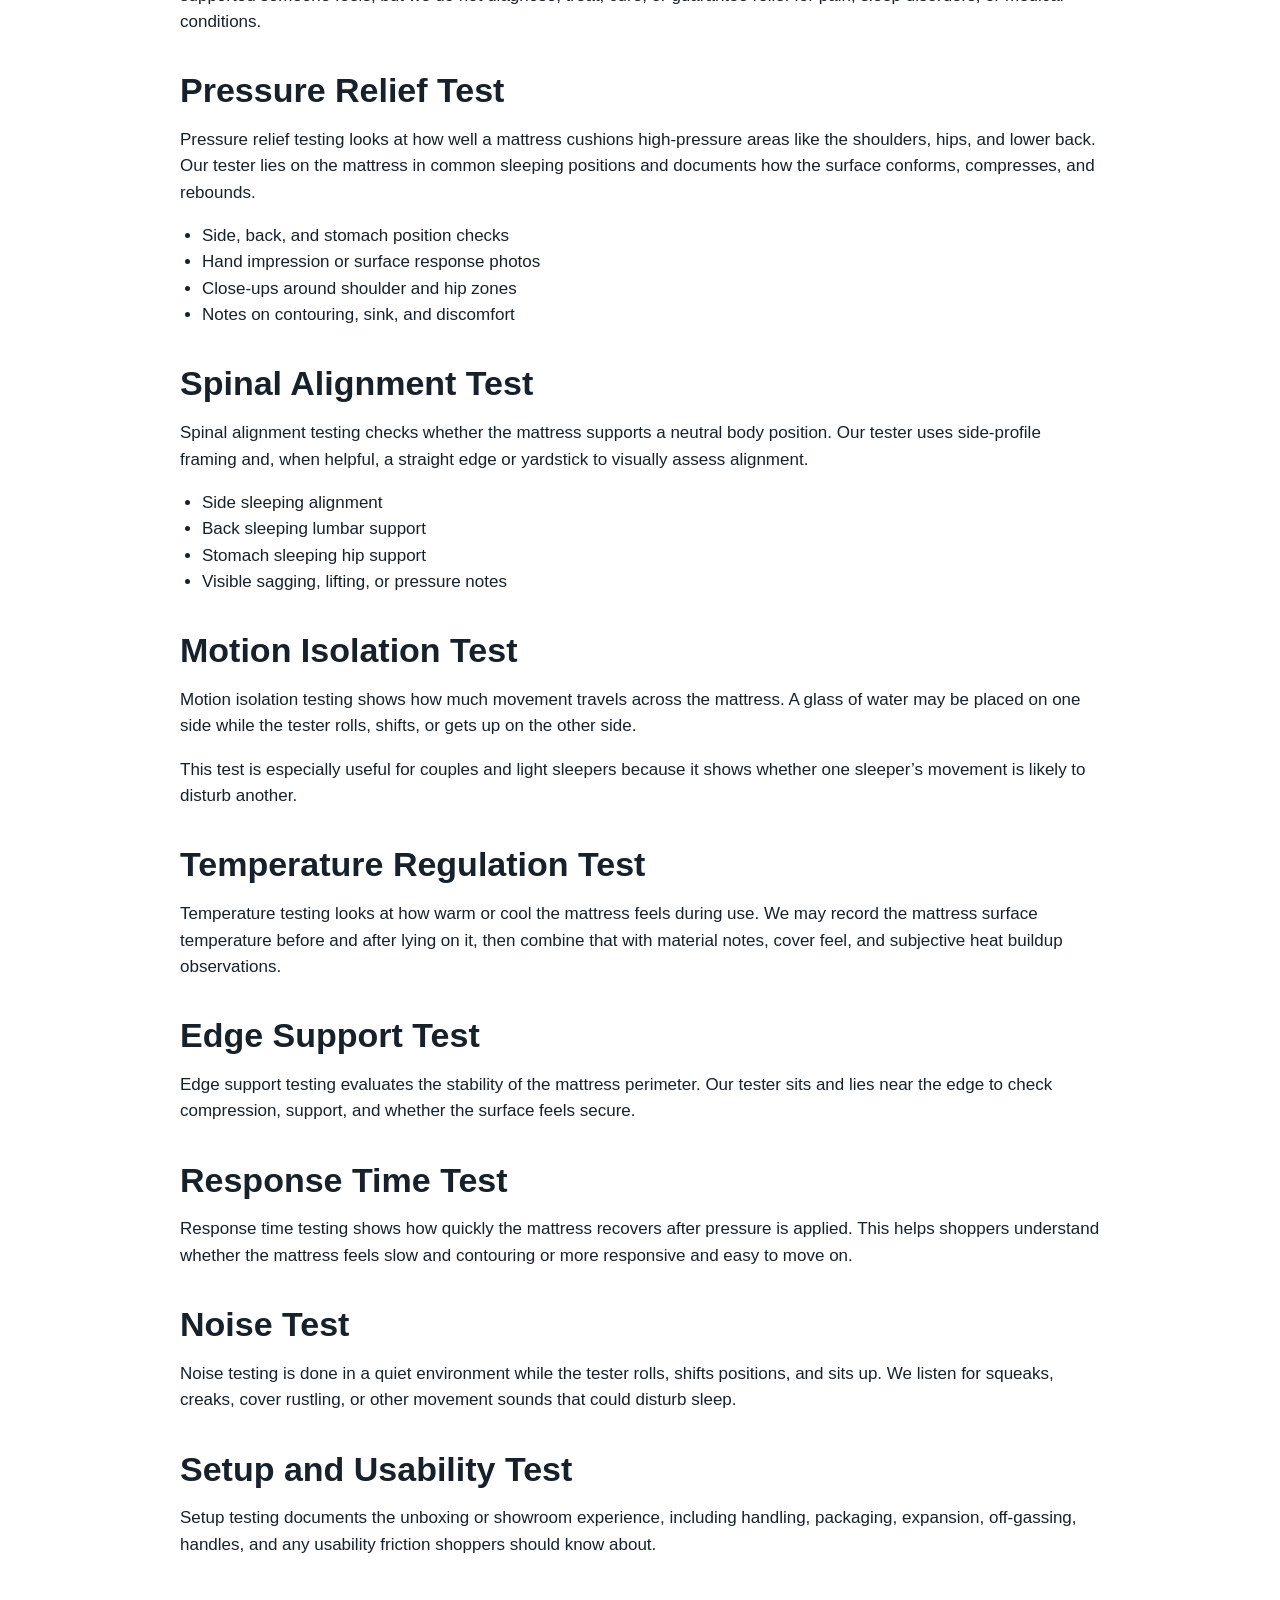
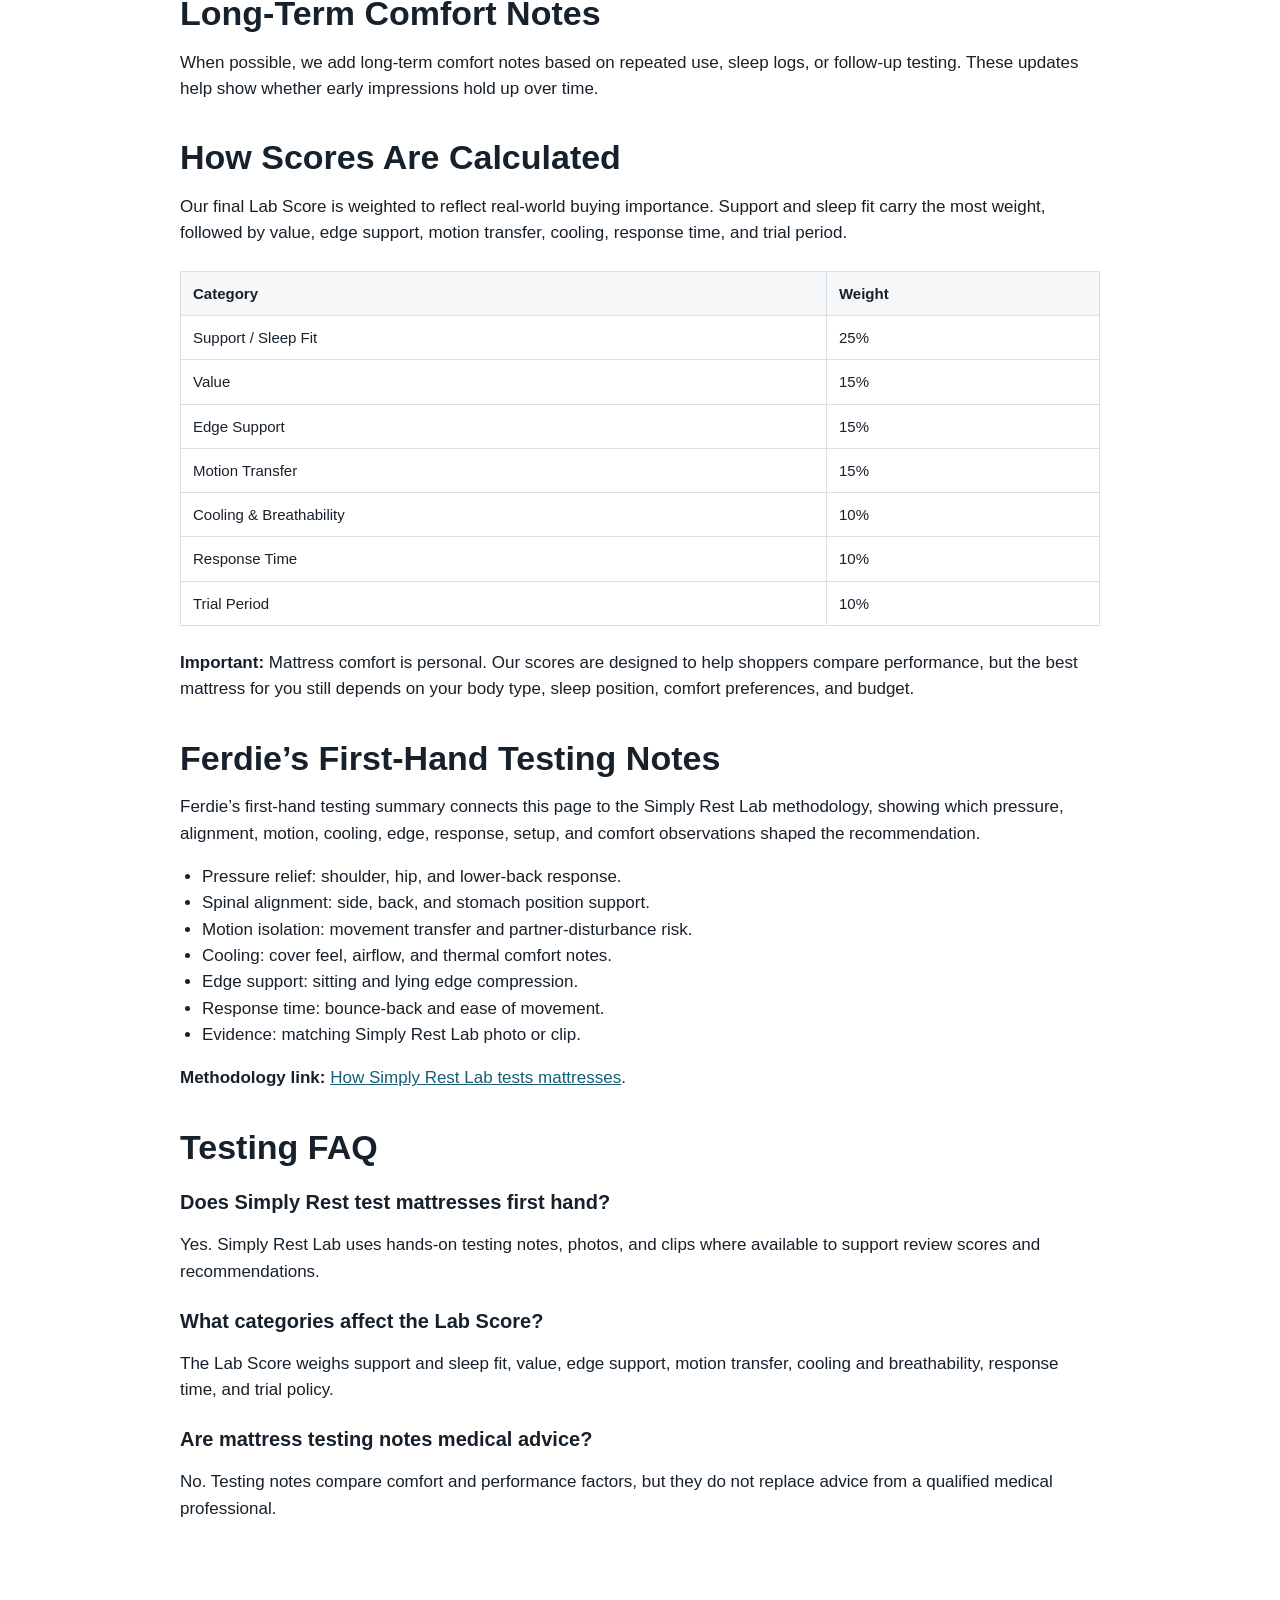
<file: simplyrest-phase1-static-preview-2026-06-25/how-we-test-mattresses.html>
<!doctype html>
<html lang="en">
<head>
  <meta charset="utf-8">
  <meta name="viewport" content="width=device-width, initial-scale=1">
  <title>How We Test Mattresses | Simply Rest Phase-One Preview</title>
  <link rel="stylesheet" href="assets/preview.css">
</head>
<body>
  <header class="site-header">
    <div class="site-header__inner">
      <div class="brand">Simply Rest Lab Preview</div>
      <nav class="nav" aria-label="Preview pages">
        <a href="mattress-lab.html">Simply Rest Lab</a>
<a href="how-we-test-mattresses.html">How We Test Mattresses</a>
<a href="ferdie-farhad.html">Firdous Ferdie Farhad</a>
<a href="mattress-reviews.html">Mattress Reviews</a>
<a href="amerisleep-as3.html">Amerisleep AS3 Mattress Review</a>
      </nav>
    </div>
  </header>
  <main class="preview-shell">
    <div class="preview-note">
      <strong>Static preview for visual QA.</strong> Target WordPress URL: <code>/how-we-test-mattresses/</code>. Final launch still requires WordPress publish, schema render, media upload, redirects, and live QA.
    </div>
    <!-- wp:heading {"level":1} -->
<h1>How We Test Mattresses</h1>
<!-- /wp:heading -->

<!-- SR-FERDIE-AUTHOR-MODULE -->
<!-- wp:paragraph -->
<p><strong>By Firdous “Ferdie” Farhad</strong> | <strong>Lead tester: Firdous “Ferdie” Farhad</strong> | <strong>Updated June 19, 2026</strong></p>
<!-- /wp:paragraph -->

<!-- wp:paragraph -->
<p><em>Ferdie authors Simply Rest Lab mattress content from a first-hand, hands-on testing perspective, using pressure relief, spinal alignment, motion isolation, cooling, edge support, response, setup, and comfort observations to support each recommendation.</em></p>
<!-- /wp:paragraph -->

<!-- wp:paragraph -->
<p>Simply Rest Lab uses repeatable hands-on tests to evaluate how mattresses perform in the areas shoppers care about most: pressure relief, spinal alignment, motion isolation, cooling, edge support, response, setup, and long-term comfort.</p>
<!-- /wp:paragraph -->

<!-- wp:paragraph -->
<p>Our testing process is designed to be practical and visible. When possible, we use photos and video clips so readers can see how each mattress responds instead of relying only on written claims.</p>
<!-- /wp:paragraph -->

<!-- SR-LAB-PROOF-MEDIA-START -->
<!-- wp:image {"sizeSlug":"large","linkDestination":"none"} -->
<figure class="wp-block-image size-large"><img src="assets/simplyrest-methodology-testing-collage.jpg" alt="Simply Rest Lab mattress testing methodology collage"/><figcaption class="wp-element-caption">Simply Rest Lab testing includes pressure relief, sleep-position fit, edge support, and response observations.</figcaption></figure>
<!-- /wp:image -->
<!-- SR-LAB-PROOF-MEDIA-END -->

<!-- wp:heading -->
<h2>Testing Disclosure and Limits</h2>
<!-- /wp:heading -->

<!-- wp:paragraph -->
<p><strong>Affiliate disclosure:</strong> Simply Rest may earn a commission when readers buy through some links. Testing notes, scorecards, and recommendations should still be tied to the Simply Rest Lab methodology, product evidence, and clearly labeled commercial relationships.</p>
<!-- /wp:paragraph -->

<!-- wp:paragraph -->
<p>Our tests are designed to compare mattress performance, not to provide medical advice. Mattress comfort can affect how supported someone feels, but we do not diagnose, treat, cure, or guarantee relief for pain, sleep disorders, or medical conditions.</p>
<!-- /wp:paragraph -->

<!-- wp:heading -->
<h2>Pressure Relief Test</h2>
<!-- /wp:heading -->

<!-- wp:paragraph -->
<p>Pressure relief testing looks at how well a mattress cushions high-pressure areas like the shoulders, hips, and lower back. Our tester lies on the mattress in common sleeping positions and documents how the surface conforms, compresses, and rebounds.</p>
<!-- /wp:paragraph -->

<!-- wp:list -->
<ul>
  <li>Side, back, and stomach position checks</li>
  <li>Hand impression or surface response photos</li>
  <li>Close-ups around shoulder and hip zones</li>
  <li>Notes on contouring, sink, and discomfort</li>
</ul>
<!-- /wp:list -->

<!-- wp:heading -->
<h2>Spinal Alignment Test</h2>
<!-- /wp:heading -->

<!-- wp:paragraph -->
<p>Spinal alignment testing checks whether the mattress supports a neutral body position. Our tester uses side-profile framing and, when helpful, a straight edge or yardstick to visually assess alignment.</p>
<!-- /wp:paragraph -->

<!-- wp:list -->
<ul>
  <li>Side sleeping alignment</li>
  <li>Back sleeping lumbar support</li>
  <li>Stomach sleeping hip support</li>
  <li>Visible sagging, lifting, or pressure notes</li>
</ul>
<!-- /wp:list -->

<!-- wp:heading -->
<h2>Motion Isolation Test</h2>
<!-- /wp:heading -->

<!-- wp:paragraph -->
<p>Motion isolation testing shows how much movement travels across the mattress. A glass of water may be placed on one side while the tester rolls, shifts, or gets up on the other side.</p>
<!-- /wp:paragraph -->

<!-- wp:paragraph -->
<p>This test is especially useful for couples and light sleepers because it shows whether one sleeper’s movement is likely to disturb another.</p>
<!-- /wp:paragraph -->

<!-- wp:heading -->
<h2>Temperature Regulation Test</h2>
<!-- /wp:heading -->

<!-- wp:paragraph -->
<p>Temperature testing looks at how warm or cool the mattress feels during use. We may record the mattress surface temperature before and after lying on it, then combine that with material notes, cover feel, and subjective heat buildup observations.</p>
<!-- /wp:paragraph -->

<!-- wp:heading -->
<h2>Edge Support Test</h2>
<!-- /wp:heading -->

<!-- wp:paragraph -->
<p>Edge support testing evaluates the stability of the mattress perimeter. Our tester sits and lies near the edge to check compression, support, and whether the surface feels secure.</p>
<!-- /wp:paragraph -->

<!-- wp:heading -->
<h2>Response Time Test</h2>
<!-- /wp:heading -->

<!-- wp:paragraph -->
<p>Response time testing shows how quickly the mattress recovers after pressure is applied. This helps shoppers understand whether the mattress feels slow and contouring or more responsive and easy to move on.</p>
<!-- /wp:paragraph -->

<!-- wp:heading -->
<h2>Noise Test</h2>
<!-- /wp:heading -->

<!-- wp:paragraph -->
<p>Noise testing is done in a quiet environment while the tester rolls, shifts positions, and sits up. We listen for squeaks, creaks, cover rustling, or other movement sounds that could disturb sleep.</p>
<!-- /wp:paragraph -->

<!-- wp:heading -->
<h2>Setup and Usability Test</h2>
<!-- /wp:heading -->

<!-- wp:paragraph -->
<p>Setup testing documents the unboxing or showroom experience, including handling, packaging, expansion, off-gassing, handles, and any usability friction shoppers should know about.</p>
<!-- /wp:paragraph -->

<!-- wp:heading -->
<h2>Long-Term Comfort Notes</h2>
<!-- /wp:heading -->

<!-- wp:paragraph -->
<p>When possible, we add long-term comfort notes based on repeated use, sleep logs, or follow-up testing. These updates help show whether early impressions hold up over time.</p>
<!-- /wp:paragraph -->

<!-- wp:heading -->
<h2>How Scores Are Calculated</h2>
<!-- /wp:heading -->

<!-- wp:paragraph -->
<p>Our final Lab Score is weighted to reflect real-world buying importance. Support and sleep fit carry the most weight, followed by value, edge support, motion transfer, cooling, response time, and trial period.</p>
<!-- /wp:paragraph -->

<!-- wp:table -->
<figure class="wp-block-table"><table><thead><tr><th>Category</th><th>Weight</th></tr></thead><tbody><tr><td>Support / Sleep Fit</td><td>25%</td></tr><tr><td>Value</td><td>15%</td></tr><tr><td>Edge Support</td><td>15%</td></tr><tr><td>Motion Transfer</td><td>15%</td></tr><tr><td>Cooling &amp; Breathability</td><td>10%</td></tr><tr><td>Response Time</td><td>10%</td></tr><tr><td>Trial Period</td><td>10%</td></tr></tbody></table></figure>
<!-- /wp:table -->

<!-- wp:paragraph -->
<p><strong>Important:</strong> Mattress comfort is personal. Our scores are designed to help shoppers compare performance, but the best mattress for you still depends on your body type, sleep position, comfort preferences, and budget.</p>
<!-- /wp:paragraph -->

<!-- wp:heading -->
<h2>Ferdie’s First-Hand Testing Notes</h2>
<!-- /wp:heading -->

<!-- wp:paragraph -->
<p>Ferdie’s first-hand testing summary connects this page to the Simply Rest Lab methodology, showing which pressure, alignment, motion, cooling, edge, response, setup, and comfort observations shaped the recommendation.</p>
<!-- /wp:paragraph -->

<!-- wp:list -->
<ul><li>Pressure relief: shoulder, hip, and lower-back response.</li><li>Spinal alignment: side, back, and stomach position support.</li><li>Motion isolation: movement transfer and partner-disturbance risk.</li><li>Cooling: cover feel, airflow, and thermal comfort notes.</li><li>Edge support: sitting and lying edge compression.</li><li>Response time: bounce-back and ease of movement.</li><li>Evidence: matching Simply Rest Lab photo or clip.</li></ul>
<!-- /wp:list -->

<!-- wp:paragraph -->
<p><strong>Methodology link:</strong> <a href="how-we-test-mattresses.html">How Simply Rest Lab tests mattresses</a>.</p>
<!-- /wp:paragraph -->

<!-- wp:heading -->
<h2>Testing FAQ</h2>
<!-- /wp:heading -->

<!-- wp:heading {"level":3} -->
<h3>Does Simply Rest test mattresses first hand?</h3>
<!-- /wp:heading -->

<!-- wp:paragraph -->
<p>Yes. Simply Rest Lab uses hands-on testing notes, photos, and clips where available to support review scores and recommendations.</p>
<!-- /wp:paragraph -->

<!-- wp:heading {"level":3} -->
<h3>What categories affect the Lab Score?</h3>
<!-- /wp:heading -->

<!-- wp:paragraph -->
<p>The Lab Score weighs support and sleep fit, value, edge support, motion transfer, cooling and breathability, response time, and trial policy.</p>
<!-- /wp:paragraph -->

<!-- wp:heading {"level":3} -->
<h3>Are mattress testing notes medical advice?</h3>
<!-- /wp:heading -->

<!-- wp:paragraph -->
<p>No. Testing notes compare comfort and performance factors, but they do not replace advice from a qualified medical professional.</p>
<!-- /wp:paragraph -->


  </main>
</body>
</html>
</file>
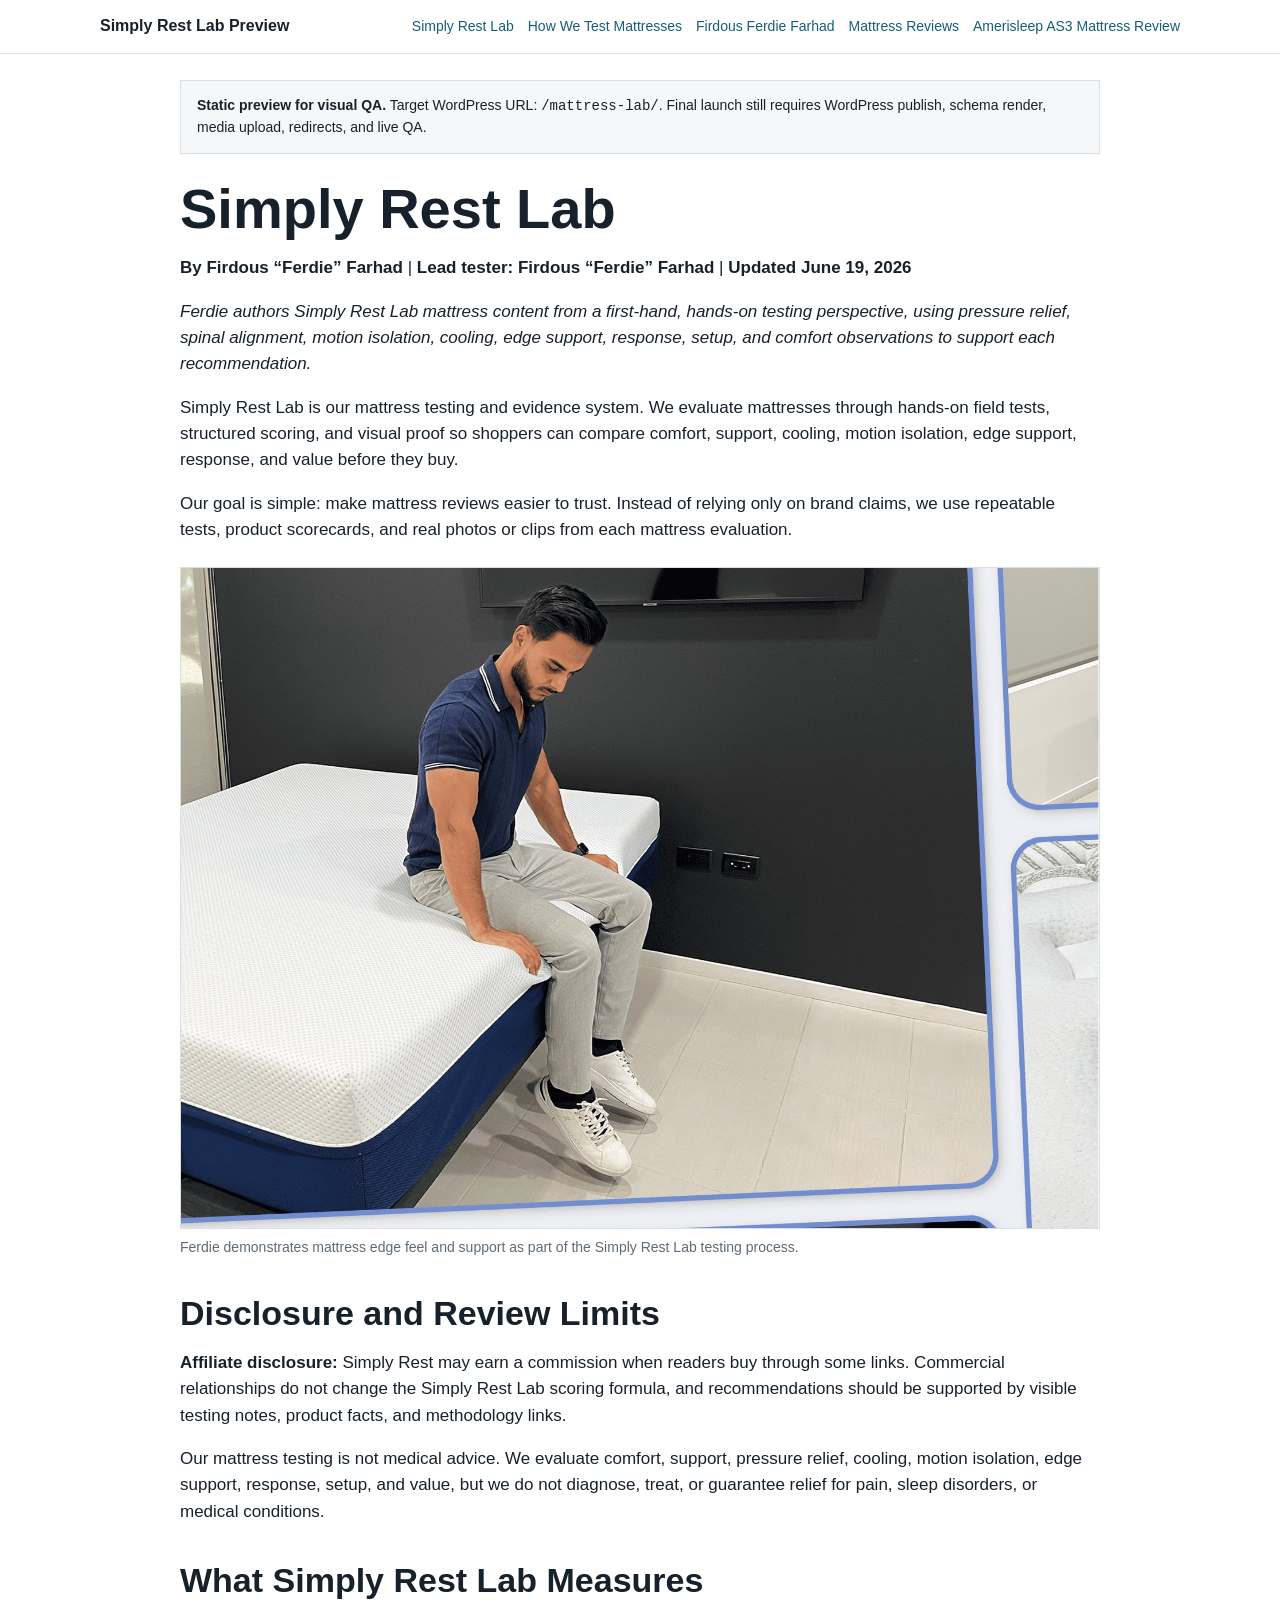
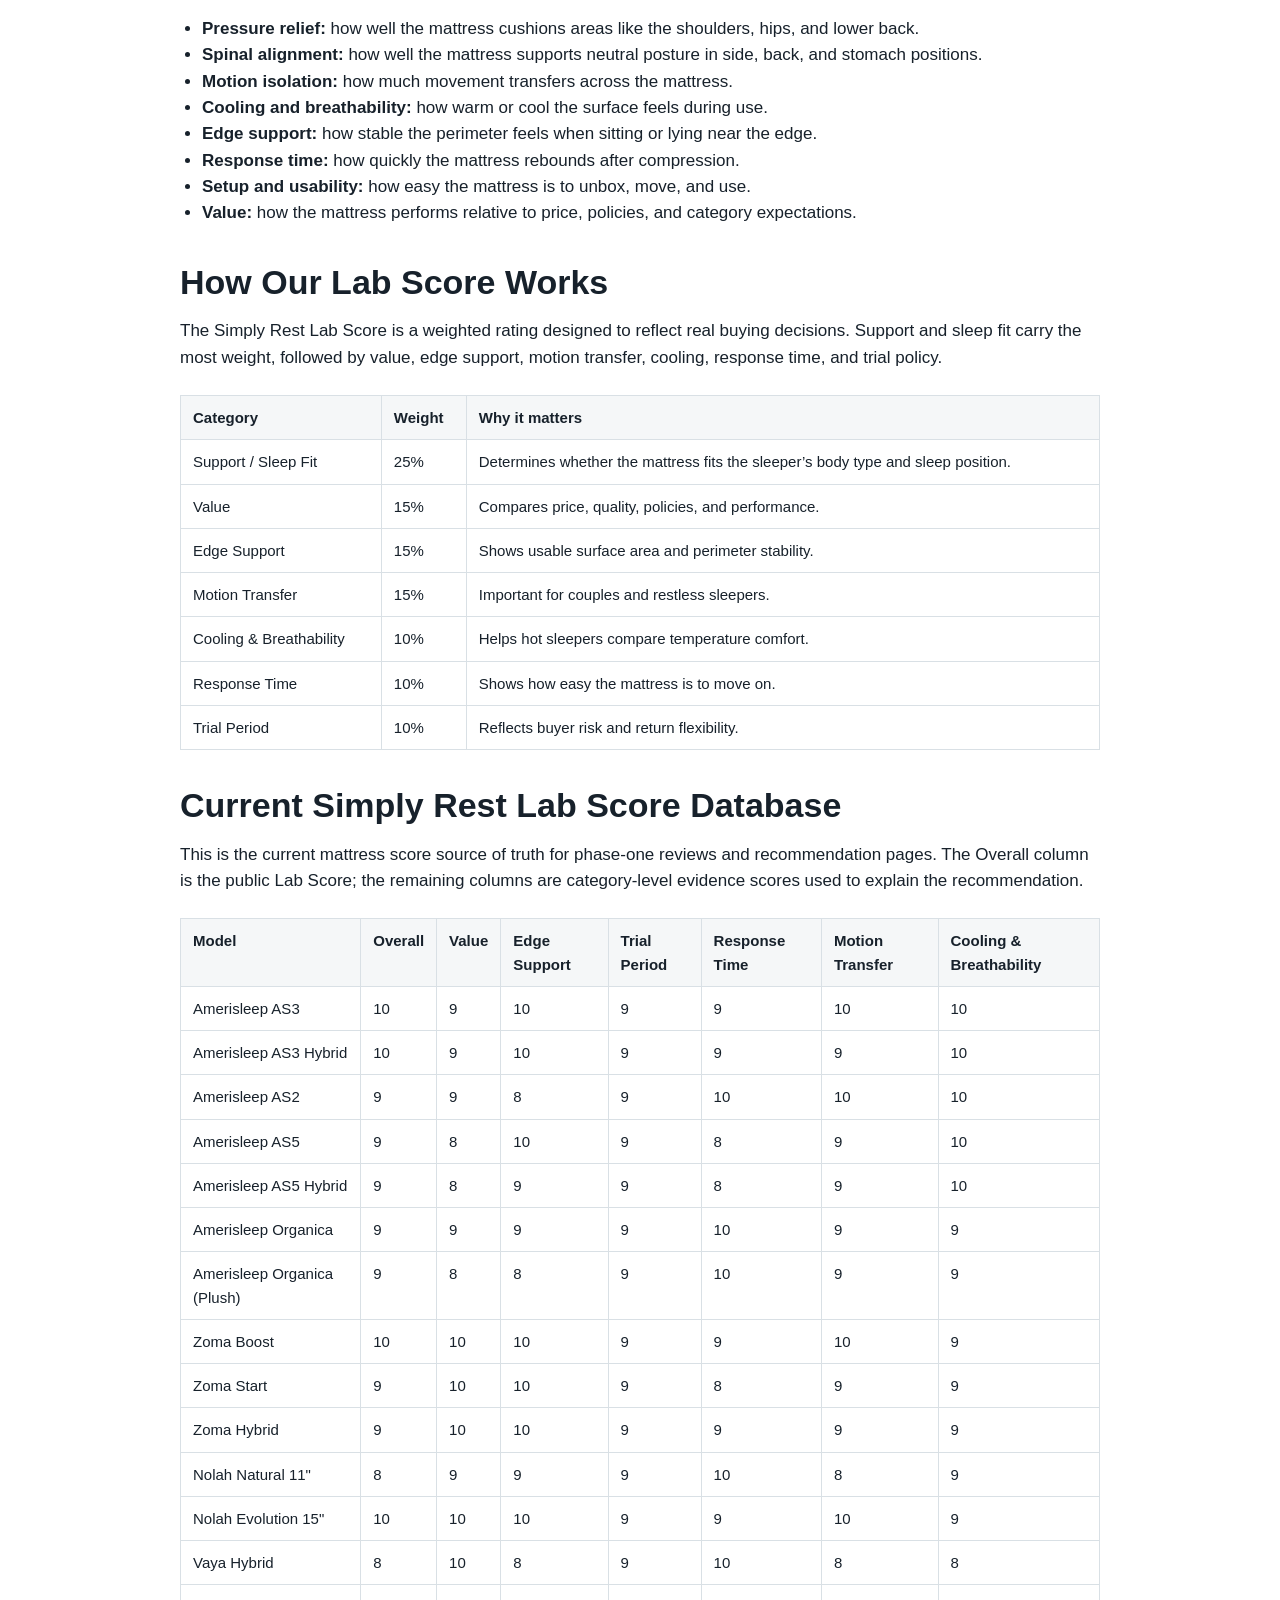
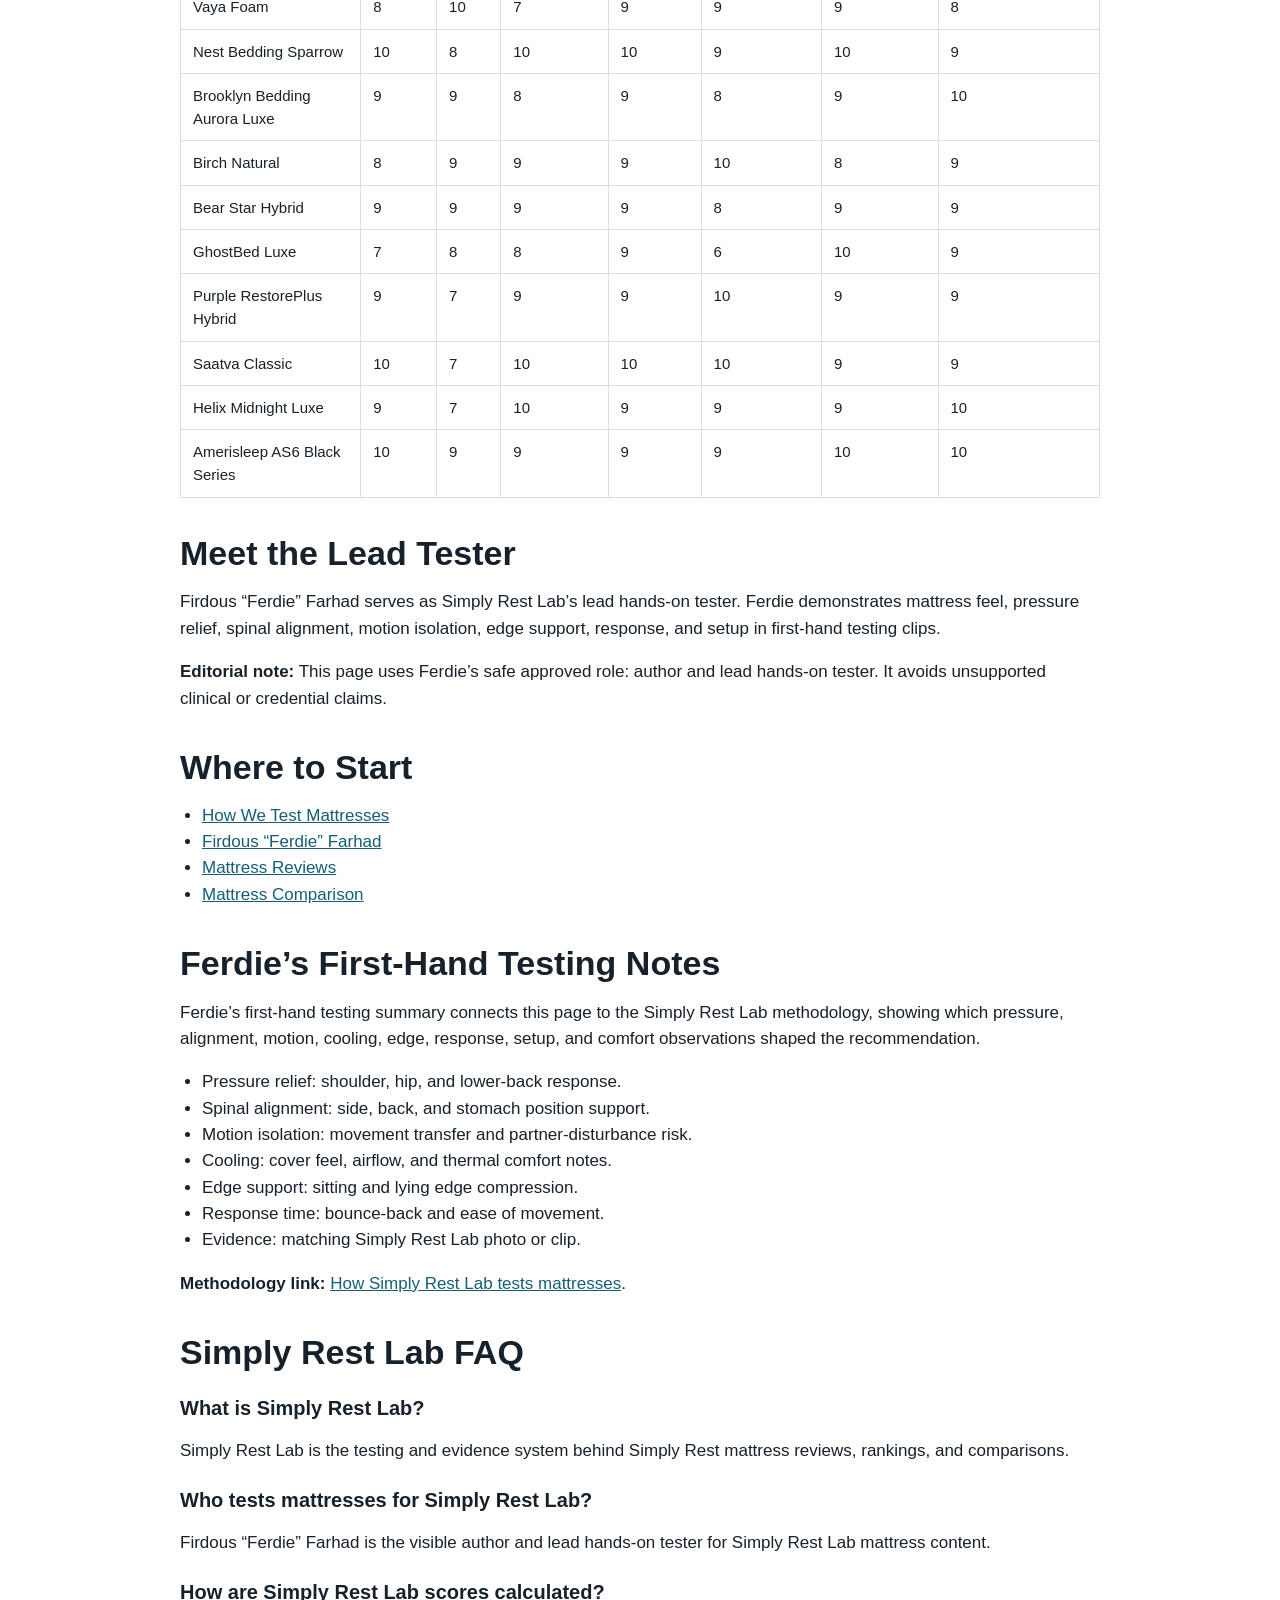
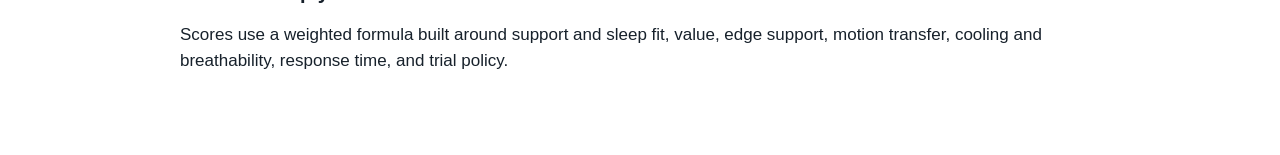
<file: simplyrest-phase1-static-preview-2026-06-25/mattress-lab.html>
<!doctype html>
<html lang="en">
<head>
  <meta charset="utf-8">
  <meta name="viewport" content="width=device-width, initial-scale=1">
  <title>Simply Rest Lab | Simply Rest Phase-One Preview</title>
  <link rel="stylesheet" href="assets/preview.css">
</head>
<body>
  <header class="site-header">
    <div class="site-header__inner">
      <div class="brand">Simply Rest Lab Preview</div>
      <nav class="nav" aria-label="Preview pages">
        <a href="mattress-lab.html">Simply Rest Lab</a>
<a href="how-we-test-mattresses.html">How We Test Mattresses</a>
<a href="ferdie-farhad.html">Firdous Ferdie Farhad</a>
<a href="mattress-reviews.html">Mattress Reviews</a>
<a href="amerisleep-as3.html">Amerisleep AS3 Mattress Review</a>
      </nav>
    </div>
  </header>
  <main class="preview-shell">
    <div class="preview-note">
      <strong>Static preview for visual QA.</strong> Target WordPress URL: <code>/mattress-lab/</code>. Final launch still requires WordPress publish, schema render, media upload, redirects, and live QA.
    </div>
    <!-- wp:heading {"level":1} -->
<h1>Simply Rest Lab</h1>
<!-- /wp:heading -->

<!-- SR-FERDIE-AUTHOR-MODULE -->
<!-- wp:paragraph -->
<p><strong>By Firdous “Ferdie” Farhad</strong> | <strong>Lead tester: Firdous “Ferdie” Farhad</strong> | <strong>Updated June 19, 2026</strong></p>
<!-- /wp:paragraph -->

<!-- wp:paragraph -->
<p><em>Ferdie authors Simply Rest Lab mattress content from a first-hand, hands-on testing perspective, using pressure relief, spinal alignment, motion isolation, cooling, edge support, response, setup, and comfort observations to support each recommendation.</em></p>
<!-- /wp:paragraph -->

<!-- wp:paragraph -->
<p>Simply Rest Lab is our mattress testing and evidence system. We evaluate mattresses through hands-on field tests, structured scoring, and visual proof so shoppers can compare comfort, support, cooling, motion isolation, edge support, response, and value before they buy.</p>
<!-- /wp:paragraph -->

<!-- wp:paragraph -->
<p>Our goal is simple: make mattress reviews easier to trust. Instead of relying only on brand claims, we use repeatable tests, product scorecards, and real photos or clips from each mattress evaluation.</p>
<!-- /wp:paragraph -->

<!-- SR-LAB-PROOF-MEDIA-START -->
<!-- wp:image {"sizeSlug":"large","linkDestination":"none"} -->
<figure class="wp-block-image size-large"><img src="assets/simplyrest-lab-testing-setup.jpg" alt="Simply Rest Lab hands-on mattress testing setup"/><figcaption class="wp-element-caption">Ferdie demonstrates mattress edge feel and support as part of the Simply Rest Lab testing process.</figcaption></figure>
<!-- /wp:image -->
<!-- SR-LAB-PROOF-MEDIA-END -->

<!-- wp:heading -->
<h2>Disclosure and Review Limits</h2>
<!-- /wp:heading -->

<!-- wp:paragraph -->
<p><strong>Affiliate disclosure:</strong> Simply Rest may earn a commission when readers buy through some links. Commercial relationships do not change the Simply Rest Lab scoring formula, and recommendations should be supported by visible testing notes, product facts, and methodology links.</p>
<!-- /wp:paragraph -->

<!-- wp:paragraph -->
<p>Our mattress testing is not medical advice. We evaluate comfort, support, pressure relief, cooling, motion isolation, edge support, response, setup, and value, but we do not diagnose, treat, or guarantee relief for pain, sleep disorders, or medical conditions.</p>
<!-- /wp:paragraph -->

<!-- wp:heading -->
<h2>What Simply Rest Lab Measures</h2>
<!-- /wp:heading -->

<!-- wp:list -->
<ul>
  <li><strong>Pressure relief:</strong> how well the mattress cushions areas like the shoulders, hips, and lower back.</li>
  <li><strong>Spinal alignment:</strong> how well the mattress supports neutral posture in side, back, and stomach positions.</li>
  <li><strong>Motion isolation:</strong> how much movement transfers across the mattress.</li>
  <li><strong>Cooling and breathability:</strong> how warm or cool the surface feels during use.</li>
  <li><strong>Edge support:</strong> how stable the perimeter feels when sitting or lying near the edge.</li>
  <li><strong>Response time:</strong> how quickly the mattress rebounds after compression.</li>
  <li><strong>Setup and usability:</strong> how easy the mattress is to unbox, move, and use.</li>
  <li><strong>Value:</strong> how the mattress performs relative to price, policies, and category expectations.</li>
</ul>
<!-- /wp:list -->

<!-- wp:heading -->
<h2>How Our Lab Score Works</h2>
<!-- /wp:heading -->

<!-- wp:paragraph -->
<p>The Simply Rest Lab Score is a weighted rating designed to reflect real buying decisions. Support and sleep fit carry the most weight, followed by value, edge support, motion transfer, cooling, response time, and trial policy.</p>
<!-- /wp:paragraph -->

<!-- wp:table -->
<figure class="wp-block-table"><table><thead><tr><th>Category</th><th>Weight</th><th>Why it matters</th></tr></thead><tbody><tr><td>Support / Sleep Fit</td><td>25%</td><td>Determines whether the mattress fits the sleeper’s body type and sleep position.</td></tr><tr><td>Value</td><td>15%</td><td>Compares price, quality, policies, and performance.</td></tr><tr><td>Edge Support</td><td>15%</td><td>Shows usable surface area and perimeter stability.</td></tr><tr><td>Motion Transfer</td><td>15%</td><td>Important for couples and restless sleepers.</td></tr><tr><td>Cooling &amp; Breathability</td><td>10%</td><td>Helps hot sleepers compare temperature comfort.</td></tr><tr><td>Response Time</td><td>10%</td><td>Shows how easy the mattress is to move on.</td></tr><tr><td>Trial Period</td><td>10%</td><td>Reflects buyer risk and return flexibility.</td></tr></tbody></table></figure>
<!-- /wp:table -->

<!-- wp:heading -->
<h2>Current Simply Rest Lab Score Database</h2>
<!-- /wp:heading -->

<!-- wp:paragraph -->
<p>This is the current mattress score source of truth for phase-one reviews and recommendation pages. The Overall column is the public Lab Score; the remaining columns are category-level evidence scores used to explain the recommendation.</p>
<!-- /wp:paragraph -->

<!-- wp:table -->
<figure class="wp-block-table"><table><thead><tr><th>Model</th><th>Overall</th><th>Value</th><th>Edge Support</th><th>Trial Period</th><th>Response Time</th><th>Motion Transfer</th><th>Cooling &amp; Breathability</th></tr></thead><tbody><tr><td>Amerisleep AS3</td><td>10</td><td>9</td><td>10</td><td>9</td><td>9</td><td>10</td><td>10</td></tr><tr><td>Amerisleep AS3 Hybrid</td><td>10</td><td>9</td><td>10</td><td>9</td><td>9</td><td>9</td><td>10</td></tr><tr><td>Amerisleep AS2</td><td>9</td><td>9</td><td>8</td><td>9</td><td>10</td><td>10</td><td>10</td></tr><tr><td>Amerisleep AS5</td><td>9</td><td>8</td><td>10</td><td>9</td><td>8</td><td>9</td><td>10</td></tr><tr><td>Amerisleep AS5 Hybrid</td><td>9</td><td>8</td><td>9</td><td>9</td><td>8</td><td>9</td><td>10</td></tr><tr><td>Amerisleep Organica</td><td>9</td><td>9</td><td>9</td><td>9</td><td>10</td><td>9</td><td>9</td></tr><tr><td>Amerisleep Organica (Plush)</td><td>9</td><td>8</td><td>8</td><td>9</td><td>10</td><td>9</td><td>9</td></tr><tr><td>Zoma Boost</td><td>10</td><td>10</td><td>10</td><td>9</td><td>9</td><td>10</td><td>9</td></tr><tr><td>Zoma Start</td><td>9</td><td>10</td><td>10</td><td>9</td><td>8</td><td>9</td><td>9</td></tr><tr><td>Zoma Hybrid</td><td>9</td><td>10</td><td>10</td><td>9</td><td>9</td><td>9</td><td>9</td></tr><tr><td>Nolah Natural 11"</td><td>8</td><td>9</td><td>9</td><td>9</td><td>10</td><td>8</td><td>9</td></tr><tr><td>Nolah Evolution 15"</td><td>10</td><td>10</td><td>10</td><td>9</td><td>9</td><td>10</td><td>9</td></tr><tr><td>Vaya Hybrid</td><td>8</td><td>10</td><td>8</td><td>9</td><td>10</td><td>8</td><td>8</td></tr><tr><td>Vaya Foam</td><td>8</td><td>10</td><td>7</td><td>9</td><td>9</td><td>9</td><td>8</td></tr><tr><td>Nest Bedding Sparrow</td><td>10</td><td>8</td><td>10</td><td>10</td><td>9</td><td>10</td><td>9</td></tr><tr><td>Brooklyn Bedding Aurora Luxe</td><td>9</td><td>9</td><td>8</td><td>9</td><td>8</td><td>9</td><td>10</td></tr><tr><td>Birch Natural</td><td>8</td><td>9</td><td>9</td><td>9</td><td>10</td><td>8</td><td>9</td></tr><tr><td>Bear Star Hybrid</td><td>9</td><td>9</td><td>9</td><td>9</td><td>8</td><td>9</td><td>9</td></tr><tr><td>GhostBed Luxe</td><td>7</td><td>8</td><td>8</td><td>9</td><td>6</td><td>10</td><td>9</td></tr><tr><td>Purple RestorePlus Hybrid</td><td>9</td><td>7</td><td>9</td><td>9</td><td>10</td><td>9</td><td>9</td></tr><tr><td>Saatva Classic</td><td>10</td><td>7</td><td>10</td><td>10</td><td>10</td><td>9</td><td>9</td></tr><tr><td>Helix Midnight Luxe</td><td>9</td><td>7</td><td>10</td><td>9</td><td>9</td><td>9</td><td>10</td></tr><tr><td>Amerisleep AS6 Black Series</td><td>10</td><td>9</td><td>9</td><td>9</td><td>9</td><td>10</td><td>10</td></tr></tbody></table></figure>
<!-- /wp:table -->

<!-- wp:heading -->
<h2>Meet the Lead Tester</h2>
<!-- /wp:heading -->

<!-- wp:paragraph -->
<p>Firdous “Ferdie” Farhad serves as Simply Rest Lab’s lead hands-on tester. Ferdie demonstrates mattress feel, pressure relief, spinal alignment, motion isolation, edge support, response, and setup in first-hand testing clips.</p>
<!-- /wp:paragraph -->

<!-- wp:paragraph -->
<p><strong>Editorial note:</strong> This page uses Ferdie’s safe approved role: author and lead hands-on tester. It avoids unsupported clinical or credential claims.</p>
<!-- /wp:paragraph -->

<!-- wp:heading -->
<h2>Where to Start</h2>
<!-- /wp:heading -->

<!-- wp:list -->
<ul>
  <li><a href="how-we-test-mattresses.html">How We Test Mattresses</a></li>
  <li><a href="ferdie-farhad.html">Firdous “Ferdie” Farhad</a></li>
  <li><a href="mattress-reviews.html">Mattress Reviews</a></li>
  <li><a href="https://simplyrest.com/mattress-comparison/">Mattress Comparison</a></li>
</ul>
<!-- /wp:list -->

<!-- wp:heading -->
<h2>Ferdie’s First-Hand Testing Notes</h2>
<!-- /wp:heading -->

<!-- wp:paragraph -->
<p>Ferdie’s first-hand testing summary connects this page to the Simply Rest Lab methodology, showing which pressure, alignment, motion, cooling, edge, response, setup, and comfort observations shaped the recommendation.</p>
<!-- /wp:paragraph -->

<!-- wp:list -->
<ul><li>Pressure relief: shoulder, hip, and lower-back response.</li><li>Spinal alignment: side, back, and stomach position support.</li><li>Motion isolation: movement transfer and partner-disturbance risk.</li><li>Cooling: cover feel, airflow, and thermal comfort notes.</li><li>Edge support: sitting and lying edge compression.</li><li>Response time: bounce-back and ease of movement.</li><li>Evidence: matching Simply Rest Lab photo or clip.</li></ul>
<!-- /wp:list -->

<!-- wp:paragraph -->
<p><strong>Methodology link:</strong> <a href="how-we-test-mattresses.html">How Simply Rest Lab tests mattresses</a>.</p>
<!-- /wp:paragraph -->

<!-- wp:heading -->
<h2>Simply Rest Lab FAQ</h2>
<!-- /wp:heading -->

<!-- wp:heading {"level":3} -->
<h3>What is Simply Rest Lab?</h3>
<!-- /wp:heading -->

<!-- wp:paragraph -->
<p>Simply Rest Lab is the testing and evidence system behind Simply Rest mattress reviews, rankings, and comparisons.</p>
<!-- /wp:paragraph -->

<!-- wp:heading {"level":3} -->
<h3>Who tests mattresses for Simply Rest Lab?</h3>
<!-- /wp:heading -->

<!-- wp:paragraph -->
<p>Firdous “Ferdie” Farhad is the visible author and lead hands-on tester for Simply Rest Lab mattress content.</p>
<!-- /wp:paragraph -->

<!-- wp:heading {"level":3} -->
<h3>How are Simply Rest Lab scores calculated?</h3>
<!-- /wp:heading -->

<!-- wp:paragraph -->
<p>Scores use a weighted formula built around support and sleep fit, value, edge support, motion transfer, cooling and breathability, response time, and trial policy.</p>
<!-- /wp:paragraph -->


  </main>
</body>
</html>
</file>
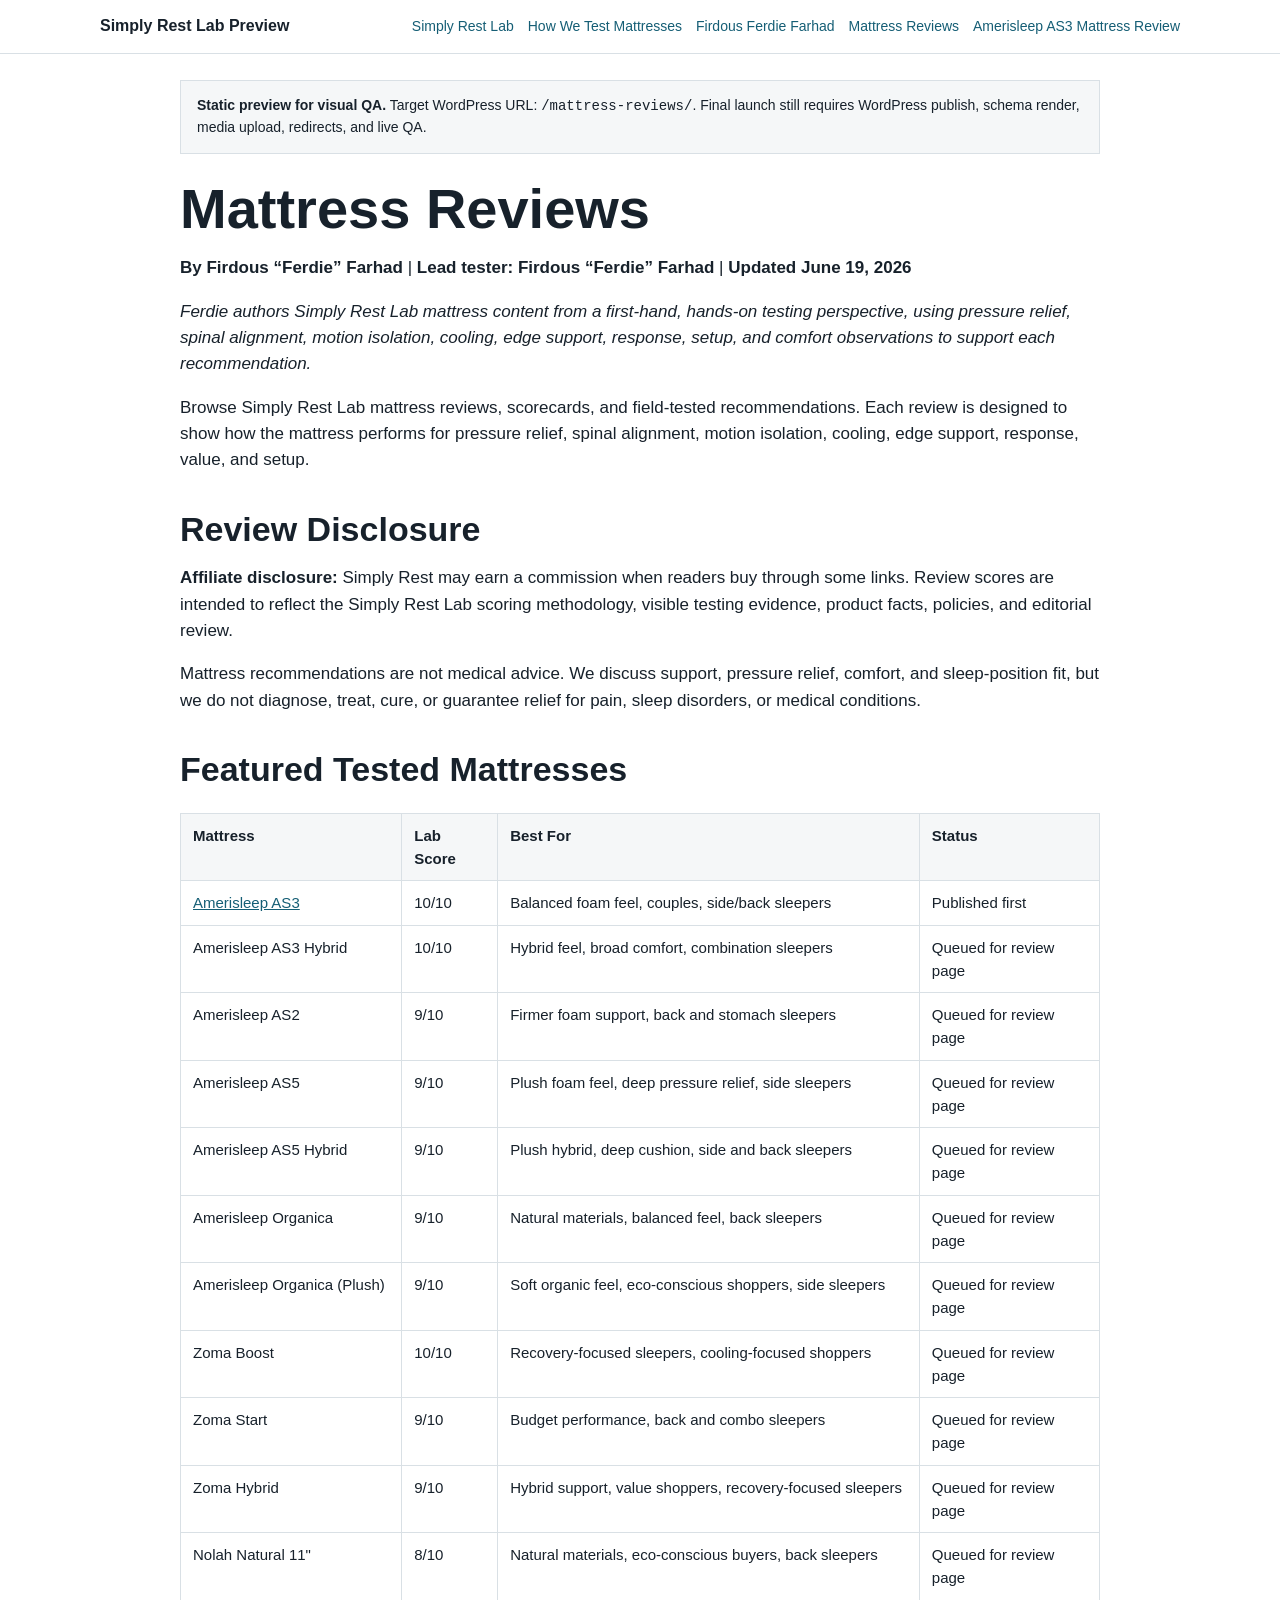
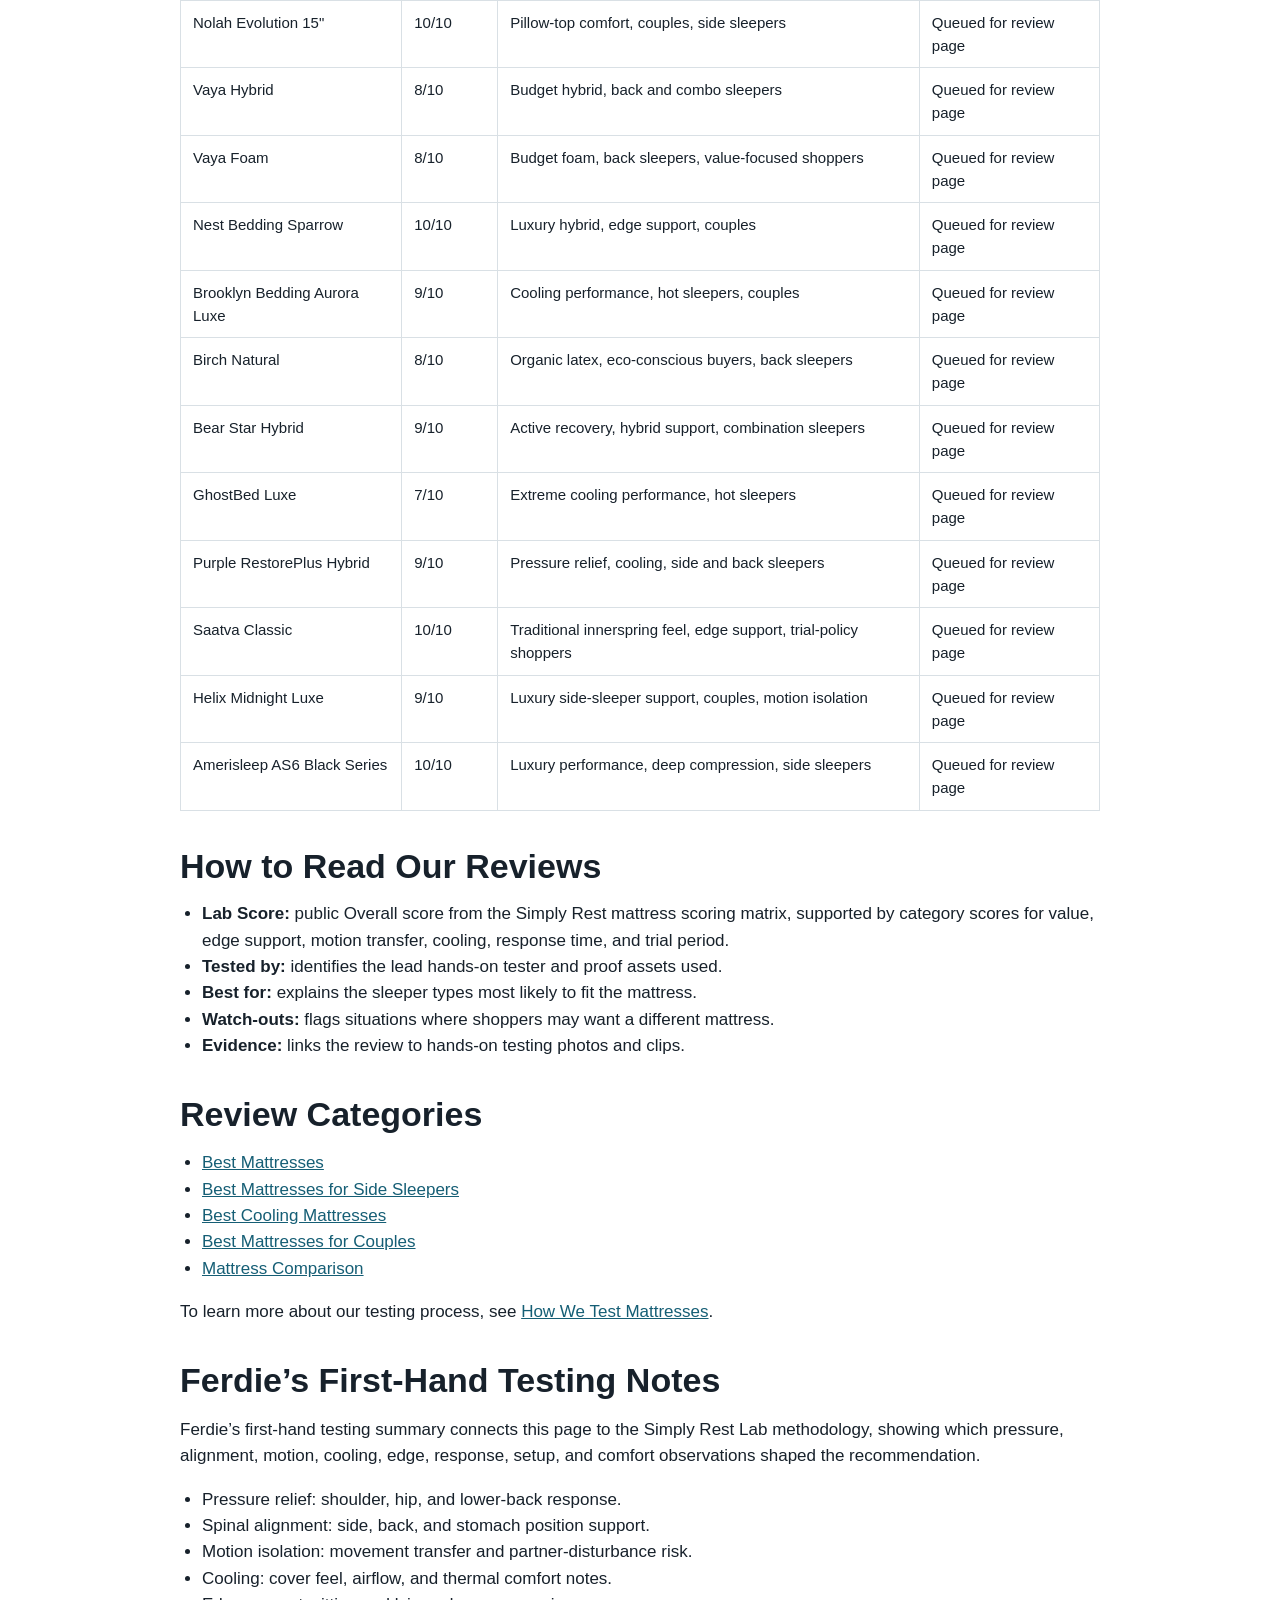
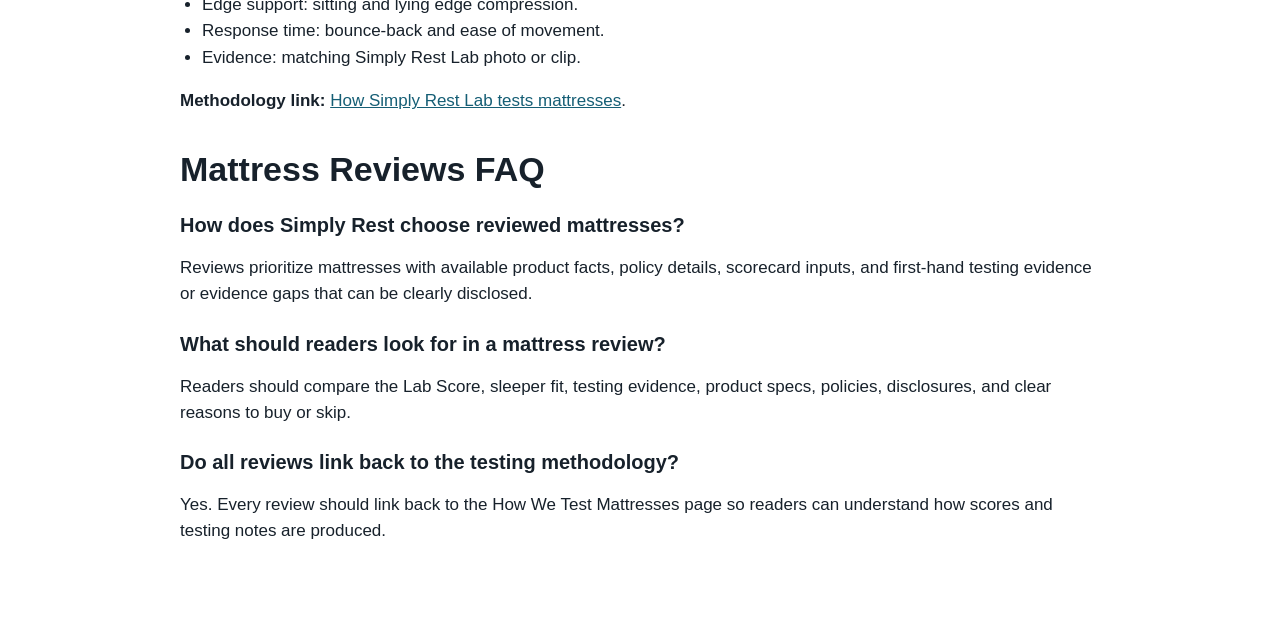
<file: simplyrest-phase1-static-preview-2026-06-25/mattress-reviews.html>
<!doctype html>
<html lang="en">
<head>
  <meta charset="utf-8">
  <meta name="viewport" content="width=device-width, initial-scale=1">
  <title>Mattress Reviews | Simply Rest Phase-One Preview</title>
  <link rel="stylesheet" href="assets/preview.css">
  <script type="application/ld+json">
{
  "@context": "https://schema.org",
  "@graph": [
    {
      "@type": "CollectionPage",
      "@id": "https://simplyrest.com/mattress-reviews/#webpage",
      "name": "Mattress Reviews",
      "url": "https://simplyrest.com/mattress-reviews/",
      "description": "Simply Rest Lab mattress reviews with scorecards, field testing evidence, and buyer guidance.",
      "author": { "@id": "https://simplyrest.com/ferdie-farhad/#person" },
      "breadcrumb": { "@id": "https://simplyrest.com/mattress-reviews/#breadcrumb" },
      "mainEntity": { "@id": "https://simplyrest.com/mattress-reviews/#itemlist" }
    },
    {
      "@type": "ItemList",
      "@id": "https://simplyrest.com/mattress-reviews/#itemlist",
      "name": "Featured Simply Rest Lab Mattress Reviews",
      "itemListElement": [
        { "@type": "ListItem", "position": 1, "name": "Amerisleep AS3 Mattress Review", "url": "https://simplyrest.com/mattress-reviews/amerisleep-as3/" },
        { "@type": "ListItem", "position": 2, "name": "Amerisleep AS3 Hybrid Mattress Review" },
        { "@type": "ListItem", "position": 3, "name": "Amerisleep AS2 Mattress Review" },
        { "@type": "ListItem", "position": 4, "name": "Amerisleep AS5 Mattress Review" },
        { "@type": "ListItem", "position": 5, "name": "Amerisleep AS5 Hybrid Mattress Review" },
        { "@type": "ListItem", "position": 6, "name": "Amerisleep Organica Mattress Review" },
        { "@type": "ListItem", "position": 7, "name": "Amerisleep Organica (Plush) Mattress Review" },
        { "@type": "ListItem", "position": 8, "name": "Zoma Boost Mattress Review" },
        { "@type": "ListItem", "position": 9, "name": "Zoma Start Mattress Review" },
        { "@type": "ListItem", "position": 10, "name": "Zoma Hybrid Mattress Review" },
        { "@type": "ListItem", "position": 11, "name": "Nolah Natural 11\" Mattress Review" },
        { "@type": "ListItem", "position": 12, "name": "Nolah Evolution 15\" Mattress Review" },
        { "@type": "ListItem", "position": 13, "name": "Vaya Hybrid Mattress Review" },
        { "@type": "ListItem", "position": 14, "name": "Vaya Foam Mattress Review" },
        { "@type": "ListItem", "position": 15, "name": "Nest Bedding Sparrow Mattress Review" },
        { "@type": "ListItem", "position": 16, "name": "Brooklyn Bedding Aurora Luxe Mattress Review" },
        { "@type": "ListItem", "position": 17, "name": "Birch Natural Mattress Review" },
        { "@type": "ListItem", "position": 18, "name": "Bear Star Hybrid Mattress Review" },
        { "@type": "ListItem", "position": 19, "name": "GhostBed Luxe Mattress Review" },
        { "@type": "ListItem", "position": 20, "name": "Purple RestorePlus Hybrid Mattress Review" },
        { "@type": "ListItem", "position": 21, "name": "Saatva Classic Mattress Review" },
        { "@type": "ListItem", "position": 22, "name": "Helix Midnight Luxe Mattress Review" },
        { "@type": "ListItem", "position": 23, "name": "Amerisleep AS6 Black Series Mattress Review" }
      ]
    },
    {
      "@type": "FAQPage",
      "@id": "https://simplyrest.com/mattress-reviews/#faq",
      "mainEntity": [
        {
          "@type": "Question",
          "name": "How does Simply Rest choose reviewed mattresses?",
          "acceptedAnswer": { "@type": "Answer", "text": "Reviews prioritize mattresses with available product facts, policy details, scorecard inputs, and first-hand testing evidence or evidence gaps that can be clearly disclosed." }
        },
        {
          "@type": "Question",
          "name": "What should readers look for in a mattress review?",
          "acceptedAnswer": { "@type": "Answer", "text": "Readers should compare the Lab Score, sleeper fit, testing evidence, product specs, policies, disclosures, and clear reasons to buy or skip." }
        },
        {
          "@type": "Question",
          "name": "Do all reviews link back to the testing methodology?",
          "acceptedAnswer": { "@type": "Answer", "text": "Yes. Every review should link back to the How We Test Mattresses page so readers can understand how scores and testing notes are produced." }
        }
      ]
    },
    {
      "@type": "BreadcrumbList",
      "@id": "https://simplyrest.com/mattress-reviews/#breadcrumb",
      "itemListElement": [
        { "@type": "ListItem", "position": 1, "name": "Home", "item": "https://simplyrest.com/" },
        { "@type": "ListItem", "position": 2, "name": "Mattress Reviews", "item": "https://simplyrest.com/mattress-reviews/" }
      ]
    },
    {
      "@type": "Person",
      "@id": "https://simplyrest.com/ferdie-farhad/#person",
      "name": "Firdous Farhad",
      "alternateName": "Ferdie Farhad",
      "url": "https://simplyrest.com/ferdie-farhad/",
      "jobTitle": "Simply Rest Lab Lead Hands-On Tester and Author",
      "worksFor": { "@id": "https://simplyrest.com/#organization" }
    },
    {
      "@type": "Organization",
      "@id": "https://simplyrest.com/#organization",
      "name": "Simply Rest",
      "url": "https://simplyrest.com/"
    }
  ]
}
  </script>
</head>
<body>
  <header class="site-header">
    <div class="site-header__inner">
      <div class="brand">Simply Rest Lab Preview</div>
      <nav class="nav" aria-label="Preview pages">
        <a href="mattress-lab.html">Simply Rest Lab</a>
<a href="how-we-test-mattresses.html">How We Test Mattresses</a>
<a href="ferdie-farhad.html">Firdous Ferdie Farhad</a>
<a href="mattress-reviews.html">Mattress Reviews</a>
<a href="amerisleep-as3.html">Amerisleep AS3 Mattress Review</a>
      </nav>
    </div>
  </header>
  <main class="preview-shell">
    <div class="preview-note">
      <strong>Static preview for visual QA.</strong> Target WordPress URL: <code>/mattress-reviews/</code>. Final launch still requires WordPress publish, schema render, media upload, redirects, and live QA.
    </div>
    <!-- wp:heading {"level":1} -->
<h1>Mattress Reviews</h1>
<!-- /wp:heading -->

<!-- SR-FERDIE-AUTHOR-MODULE -->
<!-- wp:paragraph -->
<p><strong>By Firdous “Ferdie” Farhad</strong> | <strong>Lead tester: Firdous “Ferdie” Farhad</strong> | <strong>Updated June 19, 2026</strong></p>
<!-- /wp:paragraph -->

<!-- wp:paragraph -->
<p><em>Ferdie authors Simply Rest Lab mattress content from a first-hand, hands-on testing perspective, using pressure relief, spinal alignment, motion isolation, cooling, edge support, response, setup, and comfort observations to support each recommendation.</em></p>
<!-- /wp:paragraph -->

<!-- wp:paragraph -->
<p>Browse Simply Rest Lab mattress reviews, scorecards, and field-tested recommendations. Each review is designed to show how the mattress performs for pressure relief, spinal alignment, motion isolation, cooling, edge support, response, value, and setup.</p>
<!-- /wp:paragraph -->

<!-- wp:heading -->
<h2>Review Disclosure</h2>
<!-- /wp:heading -->

<!-- wp:paragraph -->
<p><strong>Affiliate disclosure:</strong> Simply Rest may earn a commission when readers buy through some links. Review scores are intended to reflect the Simply Rest Lab scoring methodology, visible testing evidence, product facts, policies, and editorial review.</p>
<!-- /wp:paragraph -->

<!-- wp:paragraph -->
<p>Mattress recommendations are not medical advice. We discuss support, pressure relief, comfort, and sleep-position fit, but we do not diagnose, treat, cure, or guarantee relief for pain, sleep disorders, or medical conditions.</p>
<!-- /wp:paragraph -->

<!-- wp:heading -->
<h2>Featured Tested Mattresses</h2>
<!-- /wp:heading -->

<!-- wp:table -->
<figure class="wp-block-table"><table><thead><tr><th>Mattress</th><th>Lab Score</th><th>Best For</th><th>Status</th></tr></thead><tbody><tr><td><a href="amerisleep-as3.html">Amerisleep AS3</a></td><td>10/10</td><td>Balanced foam feel, couples, side/back sleepers</td><td>Published first</td></tr><tr><td>Amerisleep AS3 Hybrid</td><td>10/10</td><td>Hybrid feel, broad comfort, combination sleepers</td><td>Queued for review page</td></tr><tr><td>Amerisleep AS2</td><td>9/10</td><td>Firmer foam support, back and stomach sleepers</td><td>Queued for review page</td></tr><tr><td>Amerisleep AS5</td><td>9/10</td><td>Plush foam feel, deep pressure relief, side sleepers</td><td>Queued for review page</td></tr><tr><td>Amerisleep AS5 Hybrid</td><td>9/10</td><td>Plush hybrid, deep cushion, side and back sleepers</td><td>Queued for review page</td></tr><tr><td>Amerisleep Organica</td><td>9/10</td><td>Natural materials, balanced feel, back sleepers</td><td>Queued for review page</td></tr><tr><td>Amerisleep Organica (Plush)</td><td>9/10</td><td>Soft organic feel, eco-conscious shoppers, side sleepers</td><td>Queued for review page</td></tr><tr><td>Zoma Boost</td><td>10/10</td><td>Recovery-focused sleepers, cooling-focused shoppers</td><td>Queued for review page</td></tr><tr><td>Zoma Start</td><td>9/10</td><td>Budget performance, back and combo sleepers</td><td>Queued for review page</td></tr><tr><td>Zoma Hybrid</td><td>9/10</td><td>Hybrid support, value shoppers, recovery-focused sleepers</td><td>Queued for review page</td></tr><tr><td>Nolah Natural 11&quot;</td><td>8/10</td><td>Natural materials, eco-conscious buyers, back sleepers</td><td>Queued for review page</td></tr><tr><td>Nolah Evolution 15&quot;</td><td>10/10</td><td>Pillow-top comfort, couples, side sleepers</td><td>Queued for review page</td></tr><tr><td>Vaya Hybrid</td><td>8/10</td><td>Budget hybrid, back and combo sleepers</td><td>Queued for review page</td></tr><tr><td>Vaya Foam</td><td>8/10</td><td>Budget foam, back sleepers, value-focused shoppers</td><td>Queued for review page</td></tr><tr><td>Nest Bedding Sparrow</td><td>10/10</td><td>Luxury hybrid, edge support, couples</td><td>Queued for review page</td></tr><tr><td>Brooklyn Bedding Aurora Luxe</td><td>9/10</td><td>Cooling performance, hot sleepers, couples</td><td>Queued for review page</td></tr><tr><td>Birch Natural</td><td>8/10</td><td>Organic latex, eco-conscious buyers, back sleepers</td><td>Queued for review page</td></tr><tr><td>Bear Star Hybrid</td><td>9/10</td><td>Active recovery, hybrid support, combination sleepers</td><td>Queued for review page</td></tr><tr><td>GhostBed Luxe</td><td>7/10</td><td>Extreme cooling performance, hot sleepers</td><td>Queued for review page</td></tr><tr><td>Purple RestorePlus Hybrid</td><td>9/10</td><td>Pressure relief, cooling, side and back sleepers</td><td>Queued for review page</td></tr><tr><td>Saatva Classic</td><td>10/10</td><td>Traditional innerspring feel, edge support, trial-policy shoppers</td><td>Queued for review page</td></tr><tr><td>Helix Midnight Luxe</td><td>9/10</td><td>Luxury side-sleeper support, couples, motion isolation</td><td>Queued for review page</td></tr><tr><td>Amerisleep AS6 Black Series</td><td>10/10</td><td>Luxury performance, deep compression, side sleepers</td><td>Queued for review page</td></tr></tbody></table></figure>
<!-- /wp:table -->

<!-- wp:heading -->
<h2>How to Read Our Reviews</h2>
<!-- /wp:heading -->

<!-- wp:list -->
<ul>
  <li><strong>Lab Score:</strong> public Overall score from the Simply Rest mattress scoring matrix, supported by category scores for value, edge support, motion transfer, cooling, response time, and trial period.</li>
  <li><strong>Tested by:</strong> identifies the lead hands-on tester and proof assets used.</li>
  <li><strong>Best for:</strong> explains the sleeper types most likely to fit the mattress.</li>
  <li><strong>Watch-outs:</strong> flags situations where shoppers may want a different mattress.</li>
  <li><strong>Evidence:</strong> links the review to hands-on testing photos and clips.</li>
</ul>
<!-- /wp:list -->

<!-- wp:heading -->
<h2>Review Categories</h2>
<!-- /wp:heading -->

<!-- wp:list -->
<ul>
  <li><a href="https://simplyrest.com/best-mattress-2026/">Best Mattresses</a></li>
  <li><a href="https://simplyrest.com/best-mattress-for-side-sleepers-2026/">Best Mattresses for Side Sleepers</a></li>
  <li><a href="https://simplyrest.com/best-cooling-mattress/">Best Cooling Mattresses</a></li>
  <li><a href="https://simplyrest.com/best-mattress-for-couples/">Best Mattresses for Couples</a></li>
  <li><a href="https://simplyrest.com/mattress-comparison/">Mattress Comparison</a></li>
</ul>
<!-- /wp:list -->

<!-- wp:paragraph -->
<p>To learn more about our testing process, see <a href="how-we-test-mattresses.html">How We Test Mattresses</a>.</p>
<!-- /wp:paragraph -->

<!-- wp:heading -->
<h2>Ferdie’s First-Hand Testing Notes</h2>
<!-- /wp:heading -->

<!-- wp:paragraph -->
<p>Ferdie’s first-hand testing summary connects this page to the Simply Rest Lab methodology, showing which pressure, alignment, motion, cooling, edge, response, setup, and comfort observations shaped the recommendation.</p>
<!-- /wp:paragraph -->

<!-- wp:list -->
<ul><li>Pressure relief: shoulder, hip, and lower-back response.</li><li>Spinal alignment: side, back, and stomach position support.</li><li>Motion isolation: movement transfer and partner-disturbance risk.</li><li>Cooling: cover feel, airflow, and thermal comfort notes.</li><li>Edge support: sitting and lying edge compression.</li><li>Response time: bounce-back and ease of movement.</li><li>Evidence: matching Simply Rest Lab photo or clip.</li></ul>
<!-- /wp:list -->

<!-- wp:paragraph -->
<p><strong>Methodology link:</strong> <a href="how-we-test-mattresses.html">How Simply Rest Lab tests mattresses</a>.</p>
<!-- /wp:paragraph -->

<!-- wp:heading -->
<h2>Mattress Reviews FAQ</h2>
<!-- /wp:heading -->

<!-- wp:heading {"level":3} -->
<h3>How does Simply Rest choose reviewed mattresses?</h3>
<!-- /wp:heading -->

<!-- wp:paragraph -->
<p>Reviews prioritize mattresses with available product facts, policy details, scorecard inputs, and first-hand testing evidence or evidence gaps that can be clearly disclosed.</p>
<!-- /wp:paragraph -->

<!-- wp:heading {"level":3} -->
<h3>What should readers look for in a mattress review?</h3>
<!-- /wp:heading -->

<!-- wp:paragraph -->
<p>Readers should compare the Lab Score, sleeper fit, testing evidence, product specs, policies, disclosures, and clear reasons to buy or skip.</p>
<!-- /wp:paragraph -->

<!-- wp:heading {"level":3} -->
<h3>Do all reviews link back to the testing methodology?</h3>
<!-- /wp:heading -->

<!-- wp:paragraph -->
<p>Yes. Every review should link back to the How We Test Mattresses page so readers can understand how scores and testing notes are produced.</p>
<!-- /wp:paragraph -->


  </main>
</body>
</html>
</file>
<file: simplyrest-phase1-static-preview-2026-06-25/assets/preview.css>
:root {
  color-scheme: light;
  --ink: #17212b;
  --muted: #5e6b76;
  --line: #d9e0e5;
  --soft: #f5f7f8;
  --brand: #155e75;
  --accent: #0f766e;
  --warn: #8a4b10;
}

* {
  box-sizing: border-box;
}

body {
  margin: 0;
  font-family: -apple-system, BlinkMacSystemFont, "Segoe UI", sans-serif;
  line-height: 1.55;
  color: var(--ink);
  background: #ffffff;
}

a {
  color: var(--brand);
}

.site-header {
  border-bottom: 1px solid var(--line);
  background: #ffffff;
  position: sticky;
  top: 0;
  z-index: 5;
}

.site-header__inner {
  max-width: 1120px;
  margin: 0 auto;
  padding: 14px 20px;
  display: flex;
  align-items: center;
  justify-content: space-between;
  gap: 18px;
}

.brand {
  font-weight: 700;
  letter-spacing: 0;
}

.nav {
  display: flex;
  flex-wrap: wrap;
  gap: 10px 14px;
  font-size: 14px;
}

.nav a {
  text-decoration: none;
}

.preview-shell {
  max-width: 960px;
  margin: 0 auto;
  padding: 26px 20px 64px;
}

.preview-note {
  border: 1px solid var(--line);
  background: var(--soft);
  padding: 14px 16px;
  margin-bottom: 24px;
  font-size: 14px;
}

h1 {
  font-size: clamp(34px, 6vw, 56px);
  line-height: 1.02;
  margin: 26px 0 18px;
  letter-spacing: 0;
}

h2 {
  font-size: clamp(24px, 4vw, 34px);
  line-height: 1.14;
  margin: 36px 0 12px;
  letter-spacing: 0;
}

h3 {
  font-size: 20px;
  line-height: 1.24;
  margin: 24px 0 10px;
  letter-spacing: 0;
}

p, li {
  font-size: 17px;
}

ul {
  padding-left: 22px;
}

.wp-block-table {
  overflow-x: auto;
  margin: 24px 0;
}

table {
  border-collapse: collapse;
  width: 100%;
  min-width: 620px;
  font-size: 15px;
}

th, td {
  border: 1px solid var(--line);
  padding: 10px 12px;
  text-align: left;
  vertical-align: top;
}

th {
  background: var(--soft);
}

.wp-block-image,
.wp-block-video {
  margin: 24px 0;
}

img,
video {
  display: block;
  width: 100%;
  height: auto;
  border: 1px solid var(--line);
  background: #f1f4f6;
}

figcaption {
  color: var(--muted);
  font-size: 14px;
  margin-top: 8px;
}

.wp-block-columns {
  display: grid;
  grid-template-columns: repeat(2, minmax(0, 1fr));
  gap: 22px;
  align-items: start;
}

.sr-as3-sleep-position-fit .wp-block-columns {
  grid-template-columns: repeat(3, minmax(0, 1fr));
}

.sr-as3-testing-evidence-rich,
.sr-retrofit-proof-module,
.sr-as3-disclosure-module {
  border-top: 3px solid var(--accent);
  padding-top: 18px;
}

.status-grid {
  display: grid;
  grid-template-columns: repeat(2, minmax(0, 1fr));
  gap: 14px;
  margin: 24px 0;
}

.status-item {
  border: 1px solid var(--line);
  padding: 14px;
  background: #fff;
}

.status-item strong {
  display: block;
  margin-bottom: 6px;
}

.warning {
  color: var(--warn);
  font-weight: 700;
}

@media (max-width: 760px) {
  .site-header__inner {
    align-items: flex-start;
    flex-direction: column;
  }

  .preview-shell {
    padding: 18px 16px 44px;
  }

  .wp-block-columns,
  .sr-as3-sleep-position-fit .wp-block-columns,
  .status-grid {
    grid-template-columns: 1fr;
  }

  p, li {
    font-size: 16px;
  }

  table {
    min-width: 560px;
  }
}
</file>
